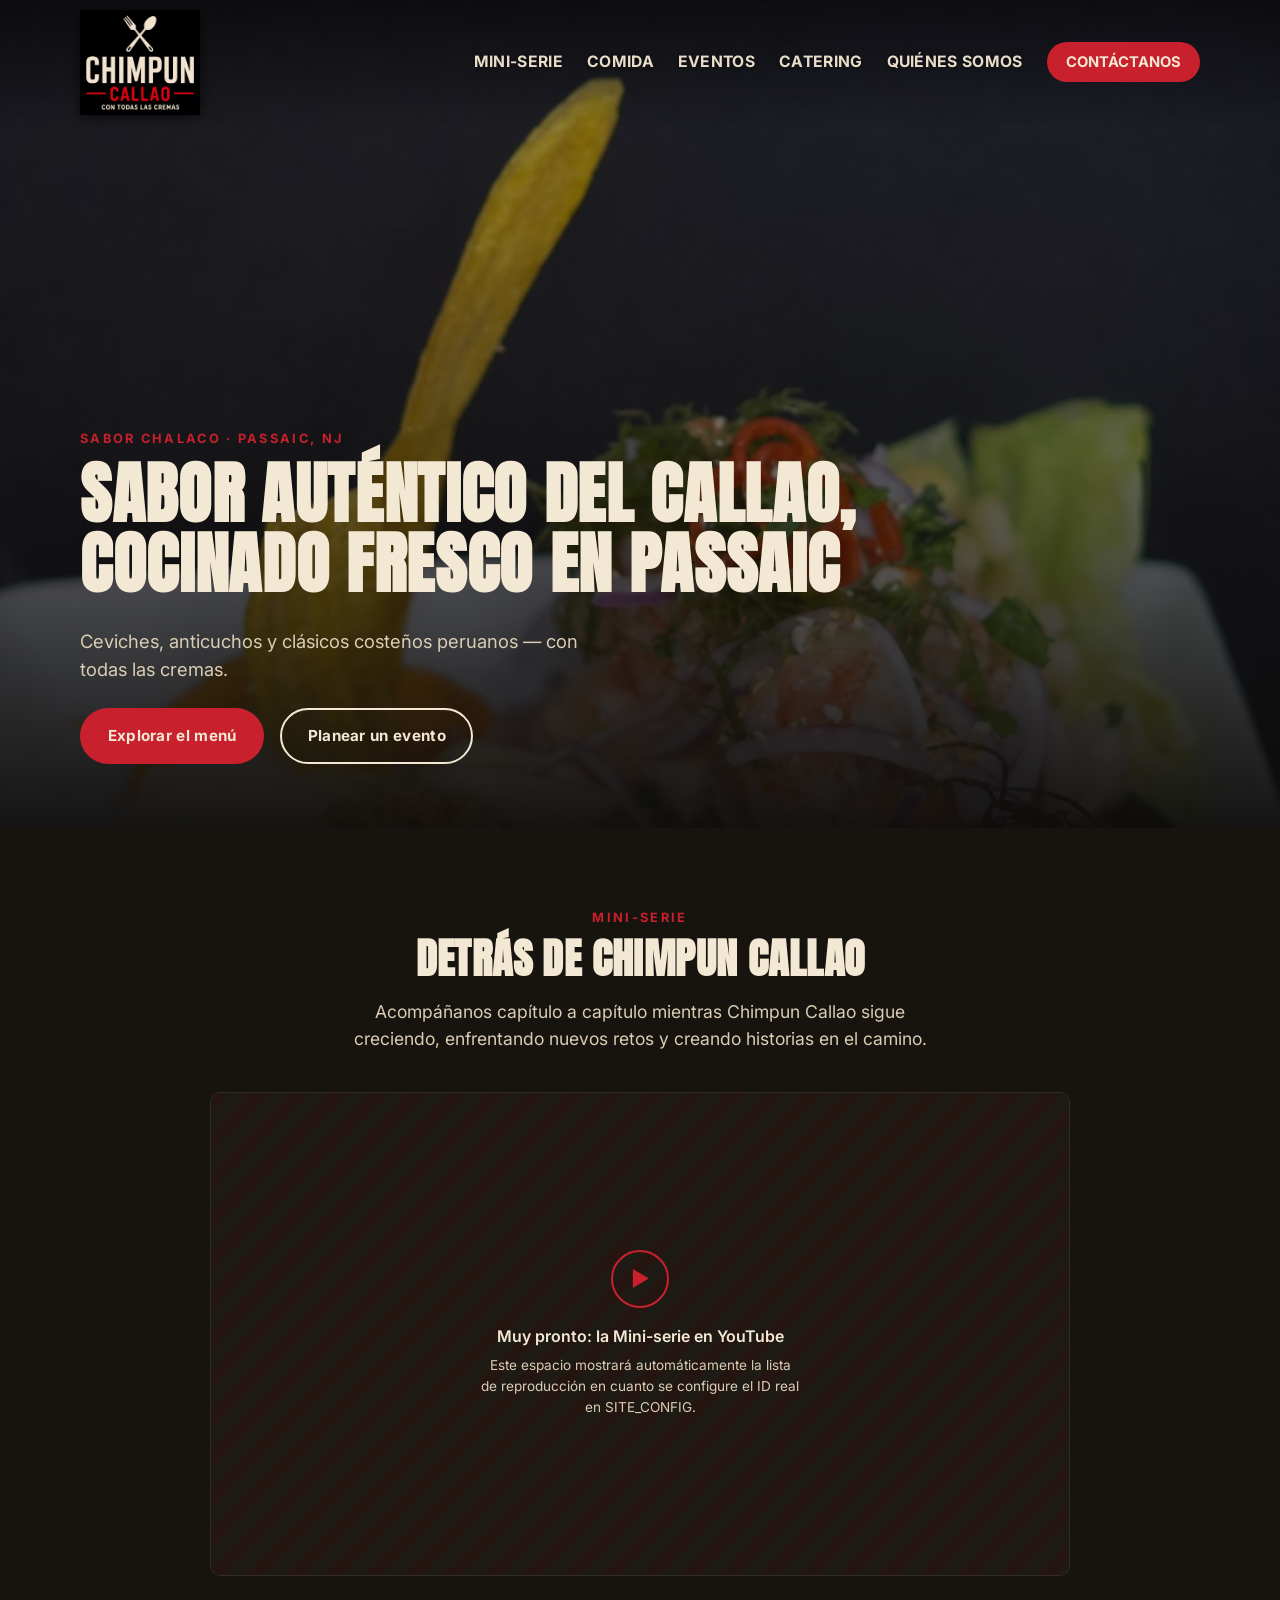
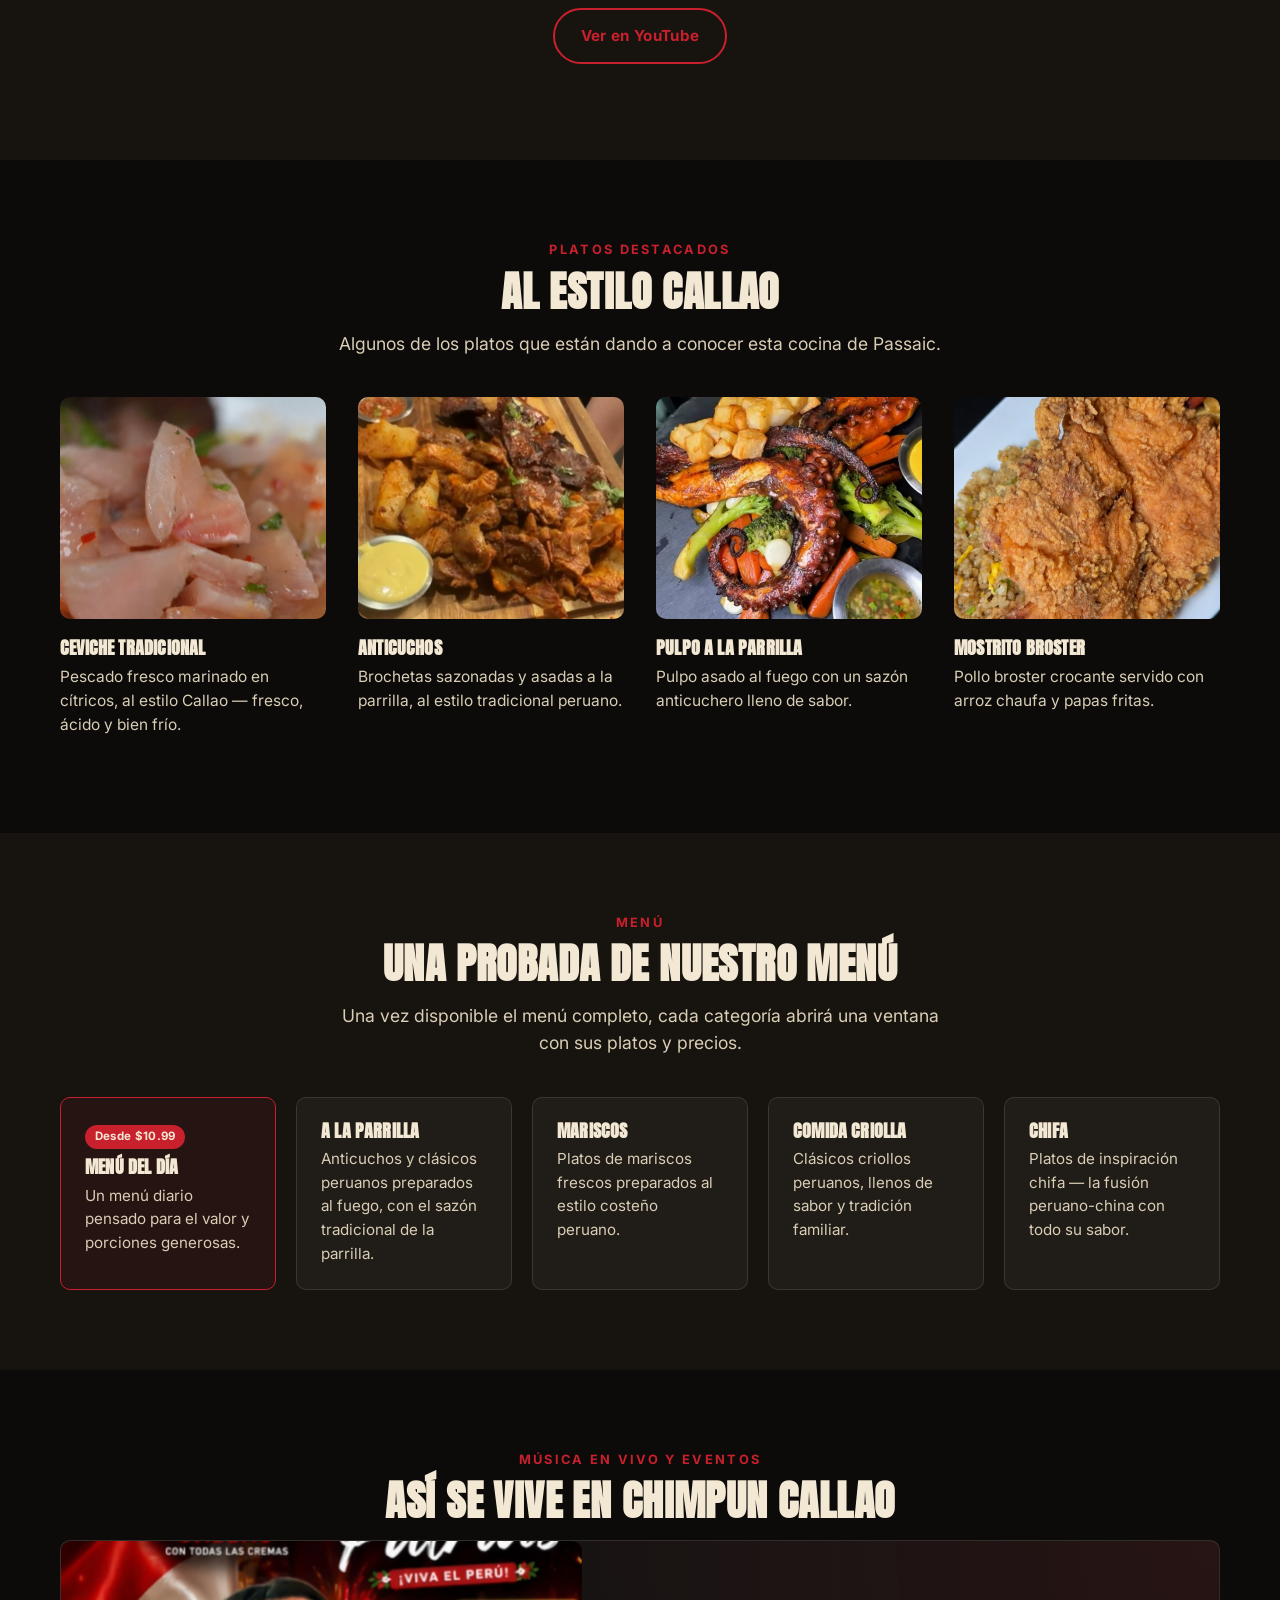
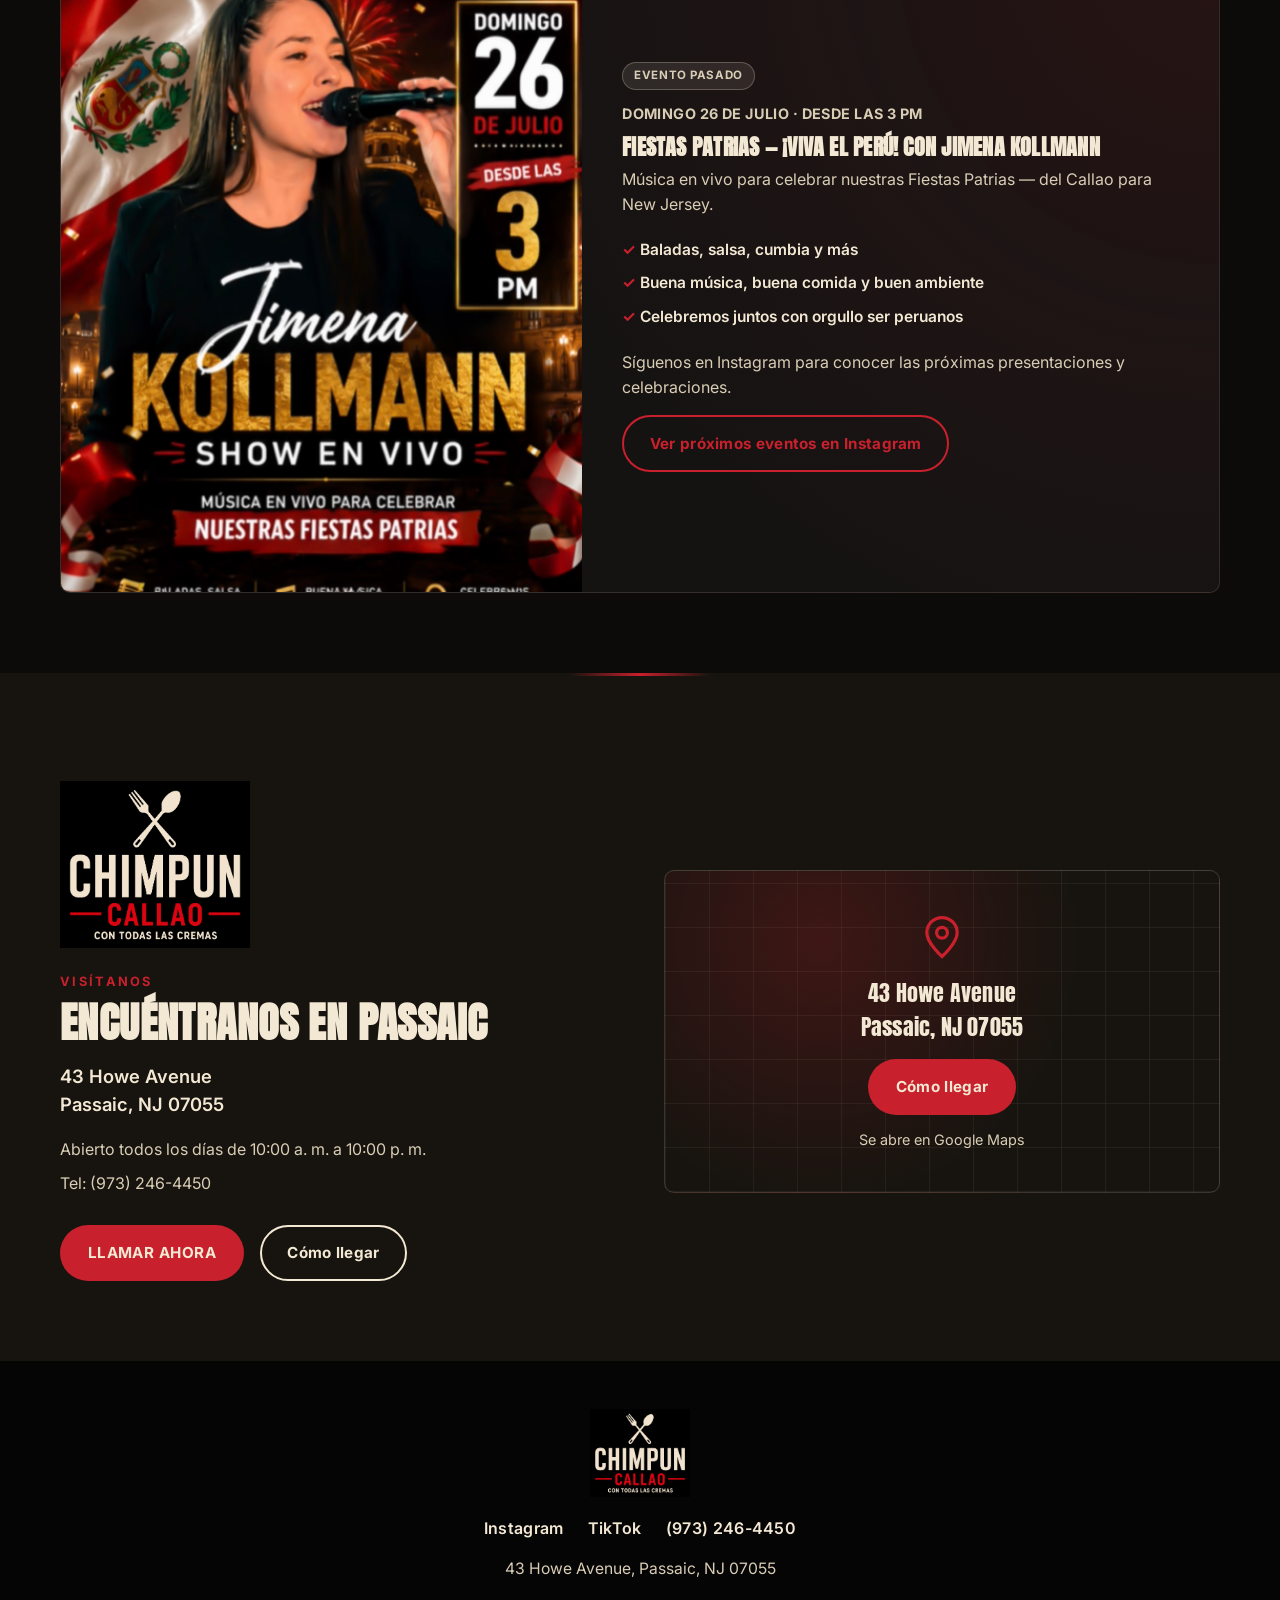
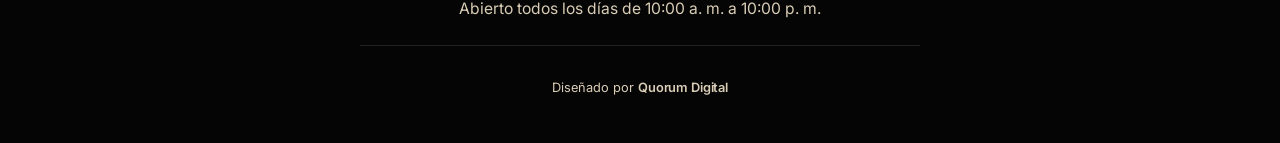
<file: index.html>
<!DOCTYPE html>
<html lang="es">
<head>
<meta charset="UTF-8">
<meta name="viewport" content="width=device-width, initial-scale=1.0">
<title>Chimpun Callao Passaic | Restaurante Peruano en Passaic, NJ</title>
<meta name="description" content="Chimpun Callao Passaic — auténtica comida peruana en 43 Howe Avenue, Passaic, NJ. Ceviches, anticuchos, pulpo a la parrilla y catering para tus eventos.">
<meta name="robots" content="noindex, nofollow">

<meta property="og:type" content="website">
<meta property="og:title" content="Chimpun Callao Passaic | Restaurante Peruano">
<meta property="og:description" content="Auténtica comida peruana en Passaic, NJ. Ceviches, anticuchos, pulpo a la parrilla y catering para tus eventos.">
<meta property="og:image" content="images/hero-ceviche-jalea.jpg">
<meta name="twitter:card" content="summary_large_image">

<link rel="icon" type="image/png" href="images/favicon-32.png">
<link rel="apple-touch-icon" href="images/favicon-180.png">

<link rel="preconnect" href="https://fonts.googleapis.com">
<link rel="preconnect" href="https://fonts.gstatic.com" crossorigin>
<link href="https://fonts.googleapis.com/css2?family=Anton&family=Inter:wght@400;500;600;700&display=swap" rel="stylesheet">
<link rel="stylesheet" href="css/style.css">
</head>
<body>

<!-- ============ HEADER ============ -->
<header class="site-header" id="site-header">
  <div class="header-inner">
    <a href="#top" class="brand">
      <img src="images/chimpun-callao-logo-crop.png" alt="Chimpun Callao — Con todas las cremas" class="brand-logo">
    </a>

    <nav class="main-nav" id="main-nav">
      <a href="#mini-serie" class="nav-link">Mini-serie</a>
      <a href="#dishes" class="nav-link">Comida</a>
      <a href="#events" class="nav-link">Eventos</a>
      <a href="catering/" class="nav-link">Catering</a>
      <a href="quienessomos/" class="nav-link">Quiénes Somos</a>
      <a href="#visit" class="nav-cta">Contáctanos</a>
    </nav>

    <button class="menu-toggle" id="menu-toggle" aria-label="Abrir menú de navegación" aria-expanded="false" aria-controls="main-nav">
      <span></span><span></span><span></span>
    </button>
  </div>
</header>

<div class="mobile-nav-overlay" id="mobile-nav-overlay"></div>

<main id="top">

  <!-- ============ HERO ============ -->
  <section class="hero">
    <div class="photo-placeholder hero-photo has-photo" role="img" aria-label="Plato de ceviche y jalea peruana recién preparado" style="background-image: url('images/hero-ceviche-jalea.jpg');"></div>
    <!--
      Video de fondo del hero -- deshabilitado a propósito (SITE_CONFIG.ENABLE_HERO_VIDEO
      en js/main.js). Sin <source> ni atributo autoplay en este HTML estático, el
      navegador NUNCA solicita video/chimpun-hero-cooking.mp4 mientras esté deshabilitado.
      El atributo poster ya apunta a la foto de ceviche actual (misma imagen que la capa
      .hero-photo de abajo), lista para funcionar como imagen de carga en cuanto el video
      real se agregue y esta bandera se active. Ver js/main.js para la lógica completa.
    -->
    <video id="hero-video" class="hero-video" poster="images/hero-ceviche-jalea.jpg" muted loop playsinline preload="none" aria-hidden="true"></video>
    <div class="hero-scrim"></div>
    <div class="hero-content">
      <p class="eyebrow">Sabor Chalaco &middot; Passaic, NJ</p>
      <h1 class="hero-title">Sabor Auténtico del Callao,<br>Cocinado Fresco en Passaic</h1>
      <p class="hero-sub">Ceviches, anticuchos y clásicos costeños peruanos — con todas las cremas.</p>
      <div class="hero-actions">
        <a href="#dishes" class="btn btn-primary">Explorar el menú</a>
        <a href="catering/" class="btn btn-secondary">Planear un evento</a>
      </div>
    </div>
  </section>

  <!-- ============ MINI-SERIE ============ -->
  <section class="section mini-serie" id="mini-serie">
    <div class="section-inner">
      <p class="eyebrow center">Mini-serie</p>
      <h2 class="section-title center">Detrás de Chimpun Callao</h2>
      <p class="section-lead center">Acompáñanos capítulo a capítulo mientras Chimpun Callao sigue creciendo, enfrentando nuevos retos y creando historias en el camino.</p>

      <div class="video-frame">
        <div class="video-frame-inner" id="mini-serie-player"></div>
      </div>

      <p class="mini-serie-cta center">
        <a id="mini-serie-youtube-link" href="#" target="_blank" rel="noopener" class="btn btn-outline">Ver en YouTube</a>
      </p>
    </div>
  </section>

  <!-- ============ PLATOS DESTACADOS ============ -->
  <section class="section dishes" id="dishes">
    <div class="section-inner">
      <p class="eyebrow center">Platos Destacados</p>
      <h2 class="section-title center">Al Estilo Callao</h2>
      <p class="section-lead center">Algunos de los platos que están dando a conocer esta cocina de Passaic.</p>

      <div class="dish-grid">
        <article class="dish-card">
          <div class="photo-placeholder dish-photo has-photo trim-edge" role="img" aria-label="Ceviche tradicional peruano" style="background-image: url('images/dish-ceviche.jpg');"></div>
          <h3>Ceviche Tradicional</h3>
          <p>Pescado fresco marinado en cítricos, al estilo Callao — fresco, ácido y bien frío.</p>
        </article>
        <article class="dish-card">
          <div class="photo-placeholder dish-photo has-photo trim-edge" role="img" aria-label="Anticuchos a la parrilla" style="background-image: url('images/dish-anticuchos.jpg');"></div>
          <h3>Anticuchos</h3>
          <p>Brochetas sazonadas y asadas a la parrilla, al estilo tradicional peruano.</p>
        </article>
        <article class="dish-card">
          <div class="photo-placeholder dish-photo has-photo" role="img" aria-label="Pulpo a la parrilla estilo anticuchero" style="background-image: url('images/dish-octopus.jpg');"></div>
          <h3>Pulpo a la Parrilla</h3>
          <p>Pulpo asado al fuego con un sazón anticuchero lleno de sabor.</p>
        </article>
        <article class="dish-card">
          <div class="photo-placeholder dish-photo has-photo" role="img" aria-label="Mostrito Broster con arroz y papas fritas" style="background-image: url('images/dish-mostrito-broster.jpg');"></div>
          <h3>Mostrito Broster</h3>
          <p>Pollo broster crocante servido con arroz chaufa y papas fritas.</p>
        </article>
      </div>
    </div>
  </section>

  <!-- ============ MENÚ ============ -->
  <section class="section menu-preview">
    <div class="section-inner">
      <p class="eyebrow center">Menú</p>
      <h2 class="section-title center">Una Probada de Nuestro Menú</h2>
      <p class="section-lead center">Una vez disponible el menú completo, cada categoría abrirá una ventana con sus platos y precios.</p>

      <div class="menu-grid">
        <!-- Each card below is a keyboard/mouse/touch-operable trigger for the shared
             menu preview modal (markup + logic near the end of <body>, behavior in
             js/main.js). data-category keys map to SITE_CONFIG.MENU_CATEGORIES so the
             one reusable modal knows which heading to show -- no per-card duplication. -->
        <div class="menu-category featured" role="button" tabindex="0" data-category="menu-del-dia" aria-haspopup="dialog" aria-controls="menu-preview-modal" aria-label="Vista previa del menú: Menú del Día">
          <span class="menu-tag">Desde $10.99</span>
          <h3>Menú del Día</h3>
          <p>Un menú diario pensado para el valor y porciones generosas.</p>
        </div>
        <div class="menu-category" role="button" tabindex="0" data-category="a-la-parrilla" aria-haspopup="dialog" aria-controls="menu-preview-modal" aria-label="Vista previa del menú: A la Parrilla">
          <h3>A la Parrilla</h3>
          <p>Anticuchos y clásicos peruanos preparados al fuego, con el sazón tradicional de la parrilla.</p>
        </div>
        <div class="menu-category" role="button" tabindex="0" data-category="mariscos" aria-haspopup="dialog" aria-controls="menu-preview-modal" aria-label="Vista previa del menú: Mariscos">
          <h3>Mariscos</h3>
          <p>Platos de mariscos frescos preparados al estilo costeño peruano.</p>
        </div>
        <div class="menu-category" role="button" tabindex="0" data-category="comida-criolla" aria-haspopup="dialog" aria-controls="menu-preview-modal" aria-label="Vista previa del menú: Comida Criolla">
          <h3>Comida Criolla</h3>
          <p>Clásicos criollos peruanos, llenos de sabor y tradición familiar.</p>
        </div>
        <div class="menu-category" role="button" tabindex="0" data-category="chifa" aria-haspopup="dialog" aria-controls="menu-preview-modal" aria-label="Vista previa del menú: Chifa">
          <h3>Chifa</h3>
          <p>Platos de inspiración chifa — la fusión peruano-china con todo su sabor.</p>
        </div>
      </div>
    </div>
  </section>

  <!-- ============ MODAL: vista previa de categoría de menú ============
       Un solo componente modal reutilizable -- su encabezado y contenido de vista previa
       se actualizan según la categoría seleccionada (ver js/main.js). Permanece oculto
       (hidden) e inerte hasta que una tarjeta de categoría lo activa. -->
  <div class="menu-preview-modal-backdrop" id="menu-preview-modal-backdrop" hidden>
    <div class="menu-preview-modal" id="menu-preview-modal" role="dialog" aria-modal="true" aria-labelledby="menu-preview-modal-title" tabindex="-1">
      <button type="button" class="menu-preview-modal-close" id="menu-preview-modal-close" aria-label="Cerrar vista previa del menú">
        <span aria-hidden="true">&times;</span>
      </button>
      <p class="menu-preview-modal-eyebrow">Vista Previa del Menú</p>
      <h3 class="menu-preview-modal-title" id="menu-preview-modal-title"></h3>
      <span class="menu-preview-modal-accent" aria-hidden="true"></span>
      <ul class="menu-preview-modal-rows" id="menu-preview-modal-rows"></ul>
      <p class="menu-preview-modal-notice" id="menu-preview-modal-notice"></p>
      <button type="button" class="btn btn-secondary menu-preview-modal-close-btn" id="menu-preview-modal-close-btn">Cerrar</button>
    </div>
  </div>

  <!-- ============ MÚSICA EN VIVO Y EVENTOS ============ -->
  <section class="section events" id="events">
    <div class="section-inner">
      <p class="eyebrow center">Música en Vivo y Eventos</p>
      <h2 class="section-title center">Así se Vive en Chimpun Callao</h2>

      <div class="event-card">
        <div class="photo-placeholder event-photo has-photo" role="img" aria-label="Afiche del evento Fiestas Patrias con Jimena Kollmann en Chimpun Callao, domingo 26 de julio desde las 3 PM" style="background-image: url('images/event-fiestas-patrias.png'); background-position: center;"></div>
        <div class="event-details">
          <span class="event-badge">Evento Pasado</span>
          <p class="event-meta">Domingo 26 de Julio &middot; Desde las 3 PM</p>
          <h3>Fiestas Patrias — &iexcl;Viva el Per&uacute;! con Jimena Kollmann</h3>
          <p>M&uacute;sica en vivo para celebrar nuestras Fiestas Patrias &mdash; del Callao para New Jersey.</p>
          <ul class="event-features">
            <li>Baladas, salsa, cumbia y m&aacute;s</li>
            <li>Buena m&uacute;sica, buena comida y buen ambiente</li>
            <li>Celebremos juntos con orgullo ser peruanos</li>
          </ul>
          <p>Síguenos en Instagram para conocer las próximas presentaciones y celebraciones.</p>
          <!--
            Marcador de posición: la URL de Instagram de abajo es la cuenta pública
            confirmada del restaurante, pero este botón NO implementa sincronización
            automática de eventos. Sin API de Instagram, sin tokens de acceso, sin
            búsqueda de hashtags, sin funciones serverless, sin widgets de terceros y
            sin publicaciones simuladas. La sincronización automática de futuros
            eventos desde Instagram podría implementarse más adelante como una
            integración aparte, si el restaurante lo aprueba.
          -->
          <a href="https://www.instagram.com/chimpuncallaopassaic/" target="_blank" rel="noopener" class="btn btn-outline">Ver próximos eventos en Instagram</a>
        </div>
      </div>
    </div>
  </section>

  <!-- ============ CONTÁCTANOS / VISÍTANOS ============ -->
  <section class="section visit" id="visit">
    <div class="section-inner visit-grid">
      <div class="visit-info">
        <img src="images/chimpun-callao-logo-crop.png" alt="Chimpun Callao — Con todas las cremas" class="visit-logo">
        <p class="eyebrow">Visítanos</p>
        <h2 class="section-title">Encuéntranos en Passaic</h2>
        <p class="visit-address">43 Howe Avenue<br>Passaic, NJ 07055</p>
        <p class="visit-hours">Abierto todos los días de 10:00 a. m. a 10:00 p. m.</p>
        <p class="visit-phone">Tel: <a href="tel:+19732464450">(973) 246-4450</a></p>

        <div class="visit-actions">
          <a href="tel:+19732464450" class="btn btn-primary btn-caps">Llamar ahora</a>
          <a href="https://www.google.com/maps/dir/?api=1&destination=43+Howe+Ave,+Passaic,+NJ+07055" target="_blank" rel="noopener" class="btn btn-secondary">Cómo llegar</a>
        </div>
      </div>
      <div class="directions-card">
        <svg class="directions-pin" viewBox="0 0 24 24" fill="none" stroke="currentColor" stroke-width="1.5" aria-hidden="true">
          <path d="M12 21s-7-6.2-7-11a7 7 0 0 1 14 0c0 4.8-7 11-7 11z"/>
          <circle cx="12" cy="10" r="2.5"/>
        </svg>
        <p class="directions-address">43 Howe Avenue<br>Passaic, NJ 07055</p>
        <a href="https://www.google.com/maps/dir/?api=1&destination=43+Howe+Ave,+Passaic,+NJ+07055" target="_blank" rel="noopener" class="btn btn-primary">Cómo llegar</a>
        <p class="directions-sub">Se abre en Google Maps</p>
      </div>
    </div>
  </section>

</main>

<!-- ============ FOOTER ============ -->
<footer class="site-footer">
  <div class="footer-inner">
    <img src="images/chimpun-callao-logo-crop.png" alt="Chimpun Callao — Con todas las cremas" class="footer-logo">
    <div class="footer-socials">
      <a href="https://www.instagram.com/chimpuncallaopassaic/" target="_blank" rel="noopener">Instagram</a>
      <a href="https://www.tiktok.com/@chimpuncallaopassaic" target="_blank" rel="noopener">TikTok</a>
      <a href="tel:+19732464450">(973) 246-4450</a>
    </div>
    <p class="footer-address">43 Howe Avenue, Passaic, NJ 07055</p>
    <p class="footer-hours">Abierto todos los días de 10:00 a. m. a 10:00 p. m.</p>
    <div class="footer-disclosure">
      <!-- Demo-only disclaimer removed for final delivery, not displayed on the live site:
           "Concepto de sitio web privado preparado por Quorum Digital. El contenido y las funciones son propuestas sujetas a la aprobación del negocio." -->
    </div>
    <p class="footer-credit"><span class="footer-credit-label">Diseñado por</span> <a href="https://quorumdigital.us/" target="_blank" rel="noopener noreferrer" class="footer-credit-link">Quorum Digital</a></p>
  </div>
</footer>

<script src="js/main.js"></script>
</body>
</html>
</file>
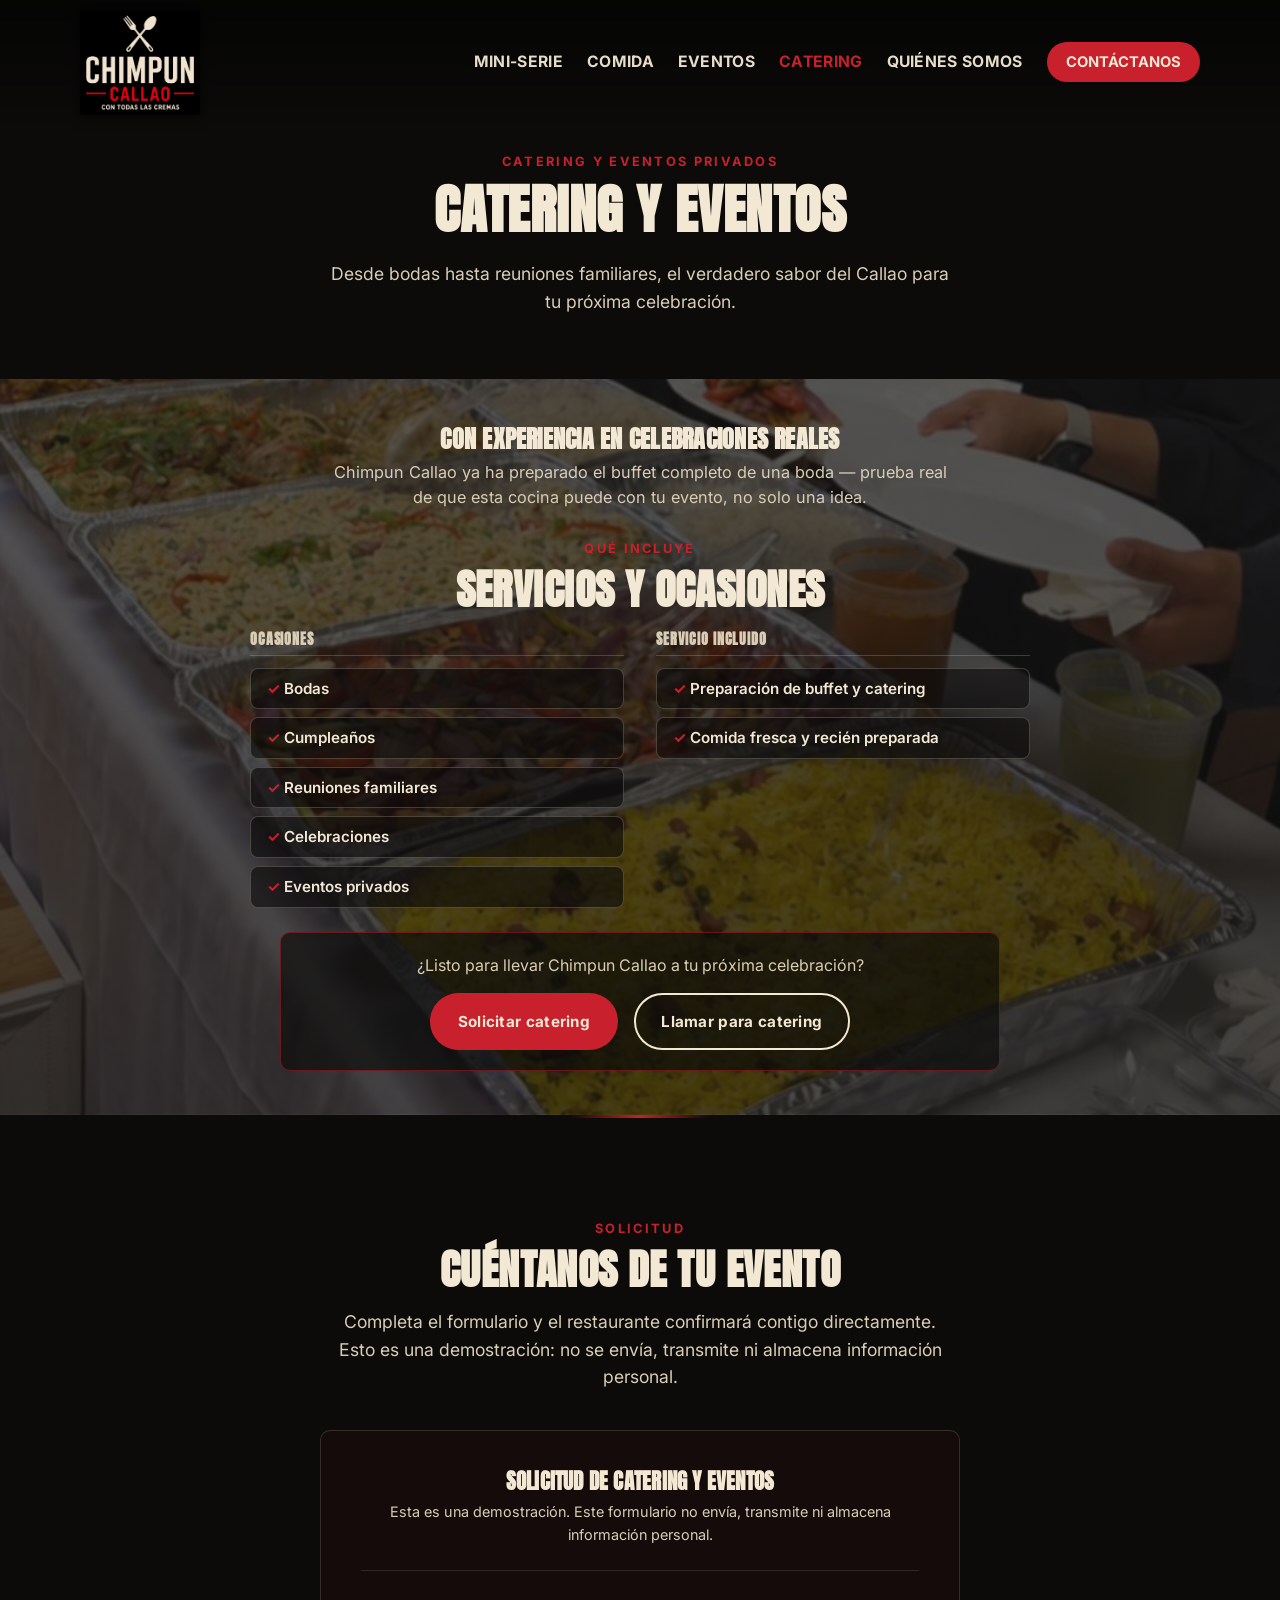
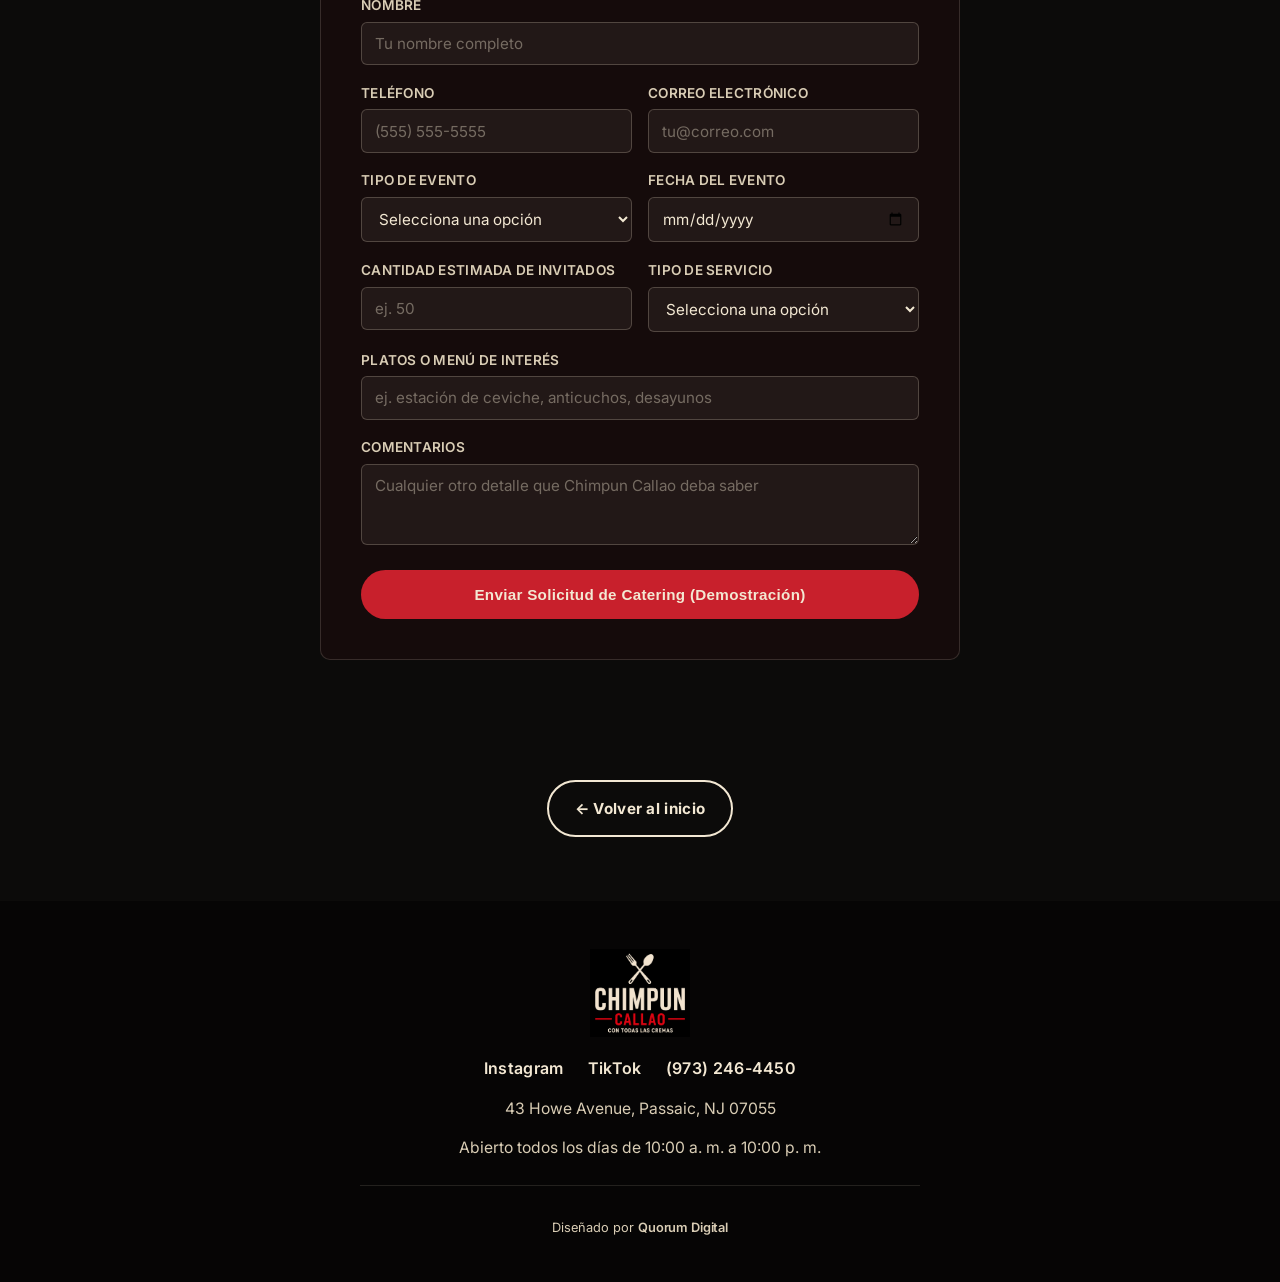
<file: catering/index.html>
<!DOCTYPE html>
<html lang="es">
<head>
<meta charset="UTF-8">
<meta name="viewport" content="width=device-width, initial-scale=1.0">
<title>Catering y Eventos | Chimpun Callao Passaic</title>
<meta name="description" content="Catering de Chimpun Callao Passaic para bodas, cumpleaños, reuniones familiares y eventos privados — auténtico sabor peruano para tu próxima celebración.">
<meta name="robots" content="noindex, nofollow">

<meta property="og:type" content="website">
<meta property="og:title" content="Catering y Eventos | Chimpun Callao Passaic">
<meta property="og:description" content="Catering de Chimpun Callao Passaic para bodas, cumpleaños, reuniones familiares y eventos privados.">
<meta property="og:image" content="../images/catering-buffet.jpg">
<meta name="twitter:card" content="summary_large_image">

<link rel="icon" type="image/png" href="../images/favicon-32.png">
<link rel="apple-touch-icon" href="../images/favicon-180.png">

<link rel="preconnect" href="https://fonts.googleapis.com">
<link rel="preconnect" href="https://fonts.gstatic.com" crossorigin>
<link href="https://fonts.googleapis.com/css2?family=Anton&family=Inter:wght@400;500;600;700&display=swap" rel="stylesheet">
<link rel="stylesheet" href="../css/style.css">
</head>
<body>

<!-- ============ HEADER ============ -->
<header class="site-header" id="site-header">
  <div class="header-inner">
    <a href="../index.html" class="brand">
      <img src="../images/chimpun-callao-logo-crop.png" alt="Chimpun Callao — Con todas las cremas" class="brand-logo">
    </a>

    <nav class="main-nav" id="main-nav">
      <a href="../index.html#mini-serie" class="nav-link">Mini-serie</a>
      <a href="../index.html#dishes" class="nav-link">Comida</a>
      <a href="../index.html#events" class="nav-link">Eventos</a>
      <a href="./" class="nav-link" aria-current="page">Catering</a>
      <a href="../quienessomos/" class="nav-link">Quiénes Somos</a>
      <a href="../index.html#visit" class="nav-cta">Contáctanos</a>
    </nav>

    <button class="menu-toggle" id="menu-toggle" aria-label="Abrir menú de navegación" aria-expanded="false" aria-controls="main-nav">
      <span></span><span></span><span></span>
    </button>
  </div>
</header>

<div class="mobile-nav-overlay" id="mobile-nav-overlay"></div>

<main>

  <!-- ============ CATERING HERO (compacto -- la foto grande independiente se retiró;
       la misma fotografía ahora vive solo como fondo atmosférico de la sección
       promocional de abajo) ============ -->
  <section class="page-hero page-hero-compact">
    <div class="section-inner">
      <p class="eyebrow center">Catering y Eventos Privados</p>
      <h1 class="section-title center">Catering y Eventos</h1>
      <p class="section-lead center">Desde bodas hasta reuniones familiares, el verdadero sabor del Callao para tu próxima celebración.</p>
    </div>
  </section>

  <!-- ============ PRUEBA / EXPERIENCIA REAL (fondo: fotografía de catering, sutil) ============ -->
  <section class="section catering">
    <div class="section-inner">
      <div class="catering-proof-text center">
        <h2>Con Experiencia en Celebraciones Reales</h2>
        <p class="section-lead center">Chimpun Callao ya ha preparado el buffet completo de una boda — prueba real de que esta cocina puede con tu evento, no solo una idea.</p>
      </div>

      <p class="eyebrow center">Qué Incluye</p>
      <h2 class="section-title center">Servicios y Ocasiones</h2>

      <div class="catering-benefits-groups">
        <div class="catering-benefit-group">
          <h3>Ocasiones</h3>
          <ul class="catering-list">
            <li>Bodas</li>
            <li>Cumpleaños</li>
            <li>Reuniones familiares</li>
            <li>Celebraciones</li>
            <li>Eventos privados</li>
          </ul>
        </div>
        <div class="catering-benefit-group">
          <h3>Servicio Incluido</h3>
          <ul class="catering-list">
            <li>Preparación de buffet y catering</li>
            <li>Comida fresca y recién preparada</li>
          </ul>
        </div>
      </div>

      <div class="catering-cta-banner">
        <p>¿Listo para llevar Chimpun Callao a tu próxima celebración?</p>
        <div class="catering-ctas">
          <a href="#catering-form" class="btn btn-primary">Solicitar catering</a>
          <a href="tel:+19732464450" class="btn btn-secondary">Llamar para catering</a>
        </div>
      </div>
    </div>
  </section>

  <!-- ============ FORMULARIO ============ -->
  <section class="section catering-form-section section-divide-top">
    <div class="section-inner">
      <p class="eyebrow center">Solicitud</p>
      <h2 class="section-title center">Cuéntanos de tu Evento</h2>
      <p class="section-lead center">Completa el formulario y el restaurante confirmará contigo directamente. Esto es una demostración: no se envía, transmite ni almacena información personal.</p>

      <!-- Formulario de catering (demostración) -->
      <div class="catering-form-wrap" id="catering-form">
        <h3>Solicitud de Catering y Eventos</h3>
        <p class="form-disclaimer">Esta es una demostración. Este formulario no envía, transmite ni almacena información personal.</p>

        <form id="catering-request-form" novalidate>
          <div class="form-row">
            <label for="cf-name">Nombre</label>
            <input type="text" id="cf-name" name="name" placeholder="Tu nombre completo">
            <span class="field-error" id="err-name" hidden>Este campo es obligatorio.</span>
          </div>
          <div class="form-row form-row-split">
            <div>
              <label for="cf-phone">Teléfono</label>
              <input type="tel" id="cf-phone" name="phone" placeholder="(555) 555-5555">
              <span class="field-error" id="err-phone" hidden>Este campo es obligatorio.</span>
            </div>
            <div>
              <label for="cf-email">Correo electrónico</label>
              <input type="email" id="cf-email" name="email" placeholder="tu@correo.com">
            </div>
          </div>
          <div class="form-row form-row-split">
            <div>
              <label for="cf-event-type">Tipo de evento</label>
              <select id="cf-event-type" name="eventType">
                <option value="">Selecciona una opción</option>
                <option>Boda</option>
                <option>Cumpleaños / celebración familiar</option>
                <option>Evento corporativo</option>
                <option>Otro</option>
              </select>
            </div>
            <div>
              <label for="cf-event-date">Fecha del evento</label>
              <input type="date" id="cf-event-date" name="eventDate">
            </div>
          </div>
          <div class="form-row form-row-split">
            <div>
              <label for="cf-guests">Cantidad estimada de invitados</label>
              <input type="number" id="cf-guests" name="guests" min="1" placeholder="ej. 50">
            </div>
            <div>
              <label for="cf-service">Tipo de servicio</label>
              <select id="cf-service" name="service">
                <option value="">Selecciona una opción</option>
                <option>Recogida de buffet</option>
                <option>Entrega a domicilio</option>
                <option>Servicio con personal</option>
                <option>Aún no estoy seguro</option>
              </select>
            </div>
          </div>
          <div class="form-row">
            <label for="cf-menu-interests">Platos o menú de interés</label>
            <input type="text" id="cf-menu-interests" name="menuInterests" placeholder="ej. estación de ceviche, anticuchos, desayunos">
          </div>
          <div class="form-row">
            <label for="cf-notes">Comentarios</label>
            <textarea id="cf-notes" name="notes" rows="3" placeholder="Cualquier otro detalle que Chimpun Callao deba saber"></textarea>
          </div>

          <button type="submit" class="btn btn-primary btn-full">Enviar Solicitud de Catering (Demostración)</button>
        </form>

        <div class="form-confirmation" id="form-confirmation" role="status" aria-live="polite" hidden>
          <p>Esta es una demostración. La solicitud no fue enviada ni almacenada.</p>
        </div>
      </div>
    </div>
  </section>

  <div class="back-home-link-wrap">
    <a href="../index.html" class="btn btn-secondary">&larr; Volver al inicio</a>
  </div>

</main>

<!-- ============ FOOTER ============ -->
<footer class="site-footer">
  <div class="footer-inner">
    <img src="../images/chimpun-callao-logo-crop.png" alt="Chimpun Callao — Con todas las cremas" class="footer-logo">
    <div class="footer-socials">
      <a href="https://www.instagram.com/chimpuncallaopassaic/" target="_blank" rel="noopener">Instagram</a>
      <a href="https://www.tiktok.com/@chimpuncallaopassaic" target="_blank" rel="noopener">TikTok</a>
      <a href="tel:+19732464450">(973) 246-4450</a>
    </div>
    <p class="footer-address">43 Howe Avenue, Passaic, NJ 07055</p>
    <p class="footer-hours">Abierto todos los días de 10:00 a. m. a 10:00 p. m.</p>
    <div class="footer-disclosure">
      <!-- Demo-only disclaimer removed for final delivery, not displayed on the live site:
           "Concepto de sitio web privado preparado por Quorum Digital. El contenido y las funciones son propuestas sujetas a la aprobación del negocio." -->
    </div>
    <p class="footer-credit"><span class="footer-credit-label">Diseñado por</span> <a href="https://quorumdigital.us/" target="_blank" rel="noopener noreferrer" class="footer-credit-link">Quorum Digital</a></p>
  </div>
</footer>

<script src="../js/main.js"></script>
</body>
</html>
</file>
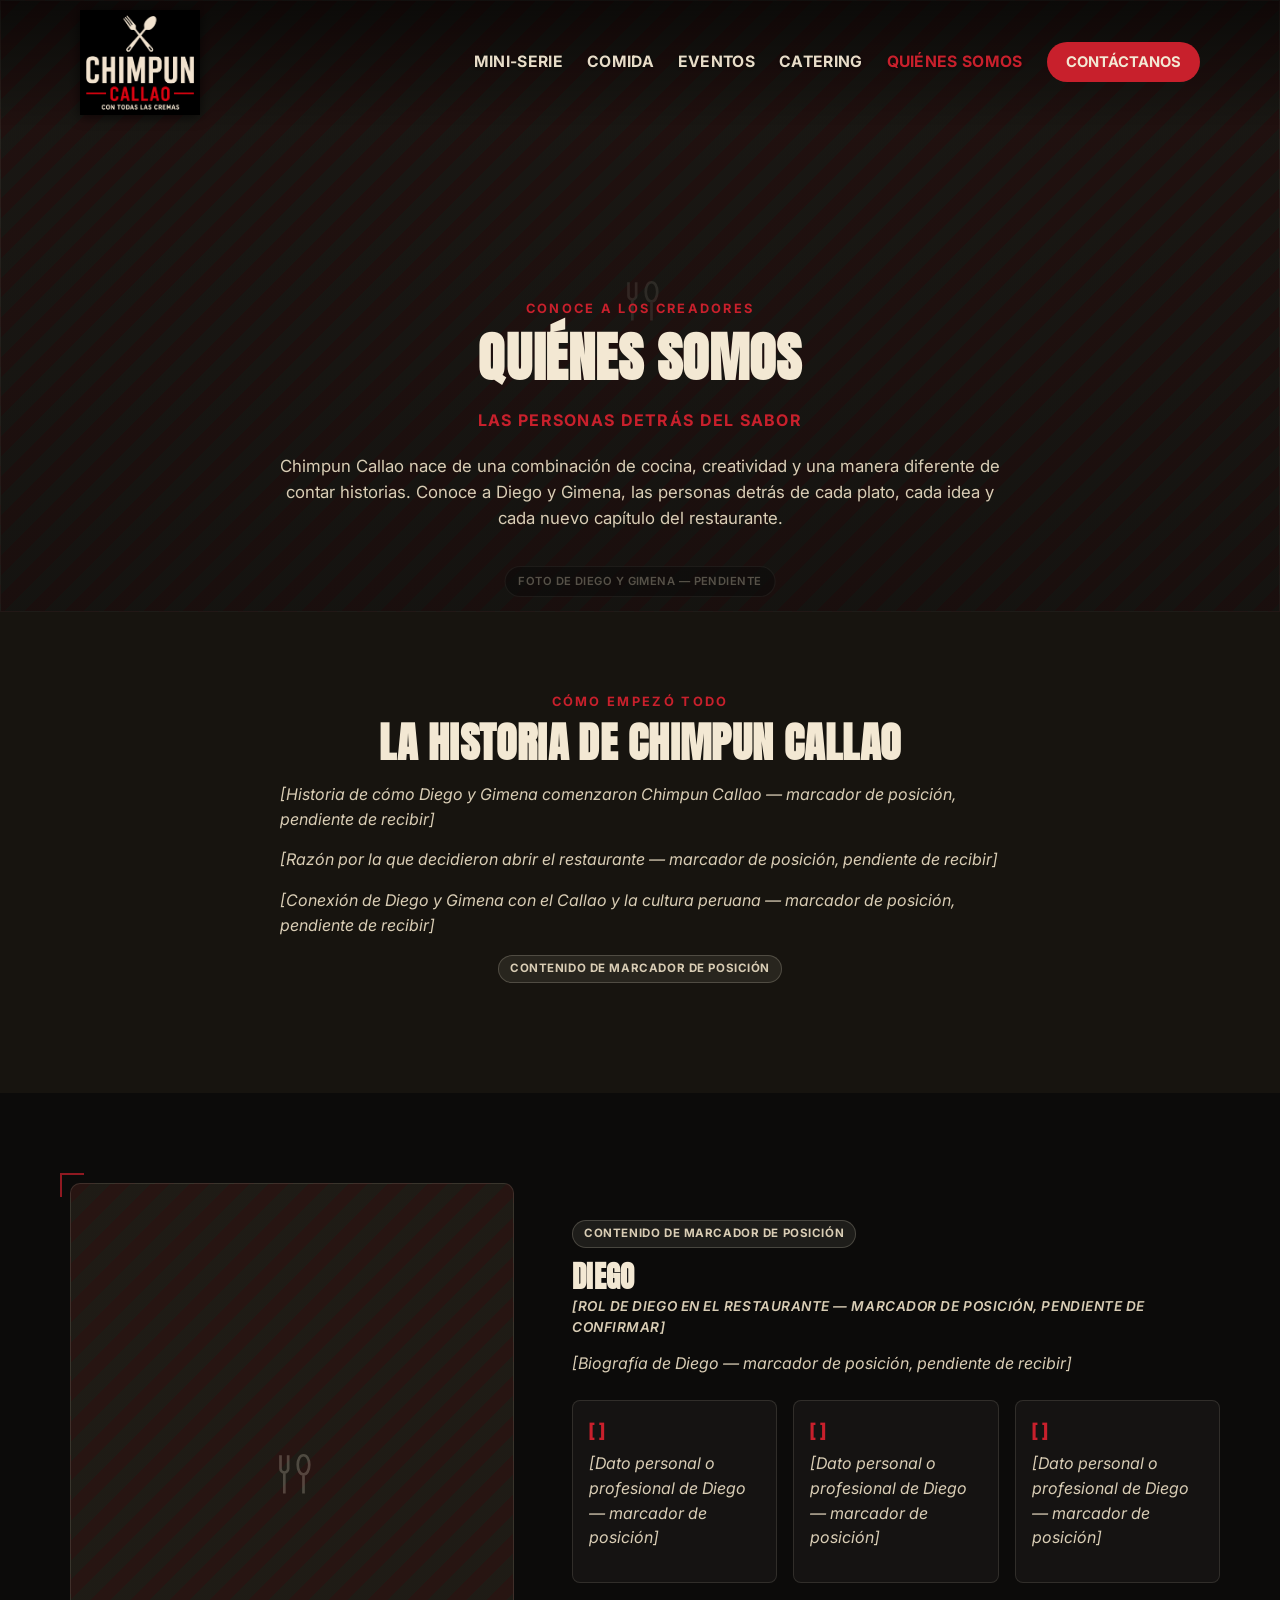
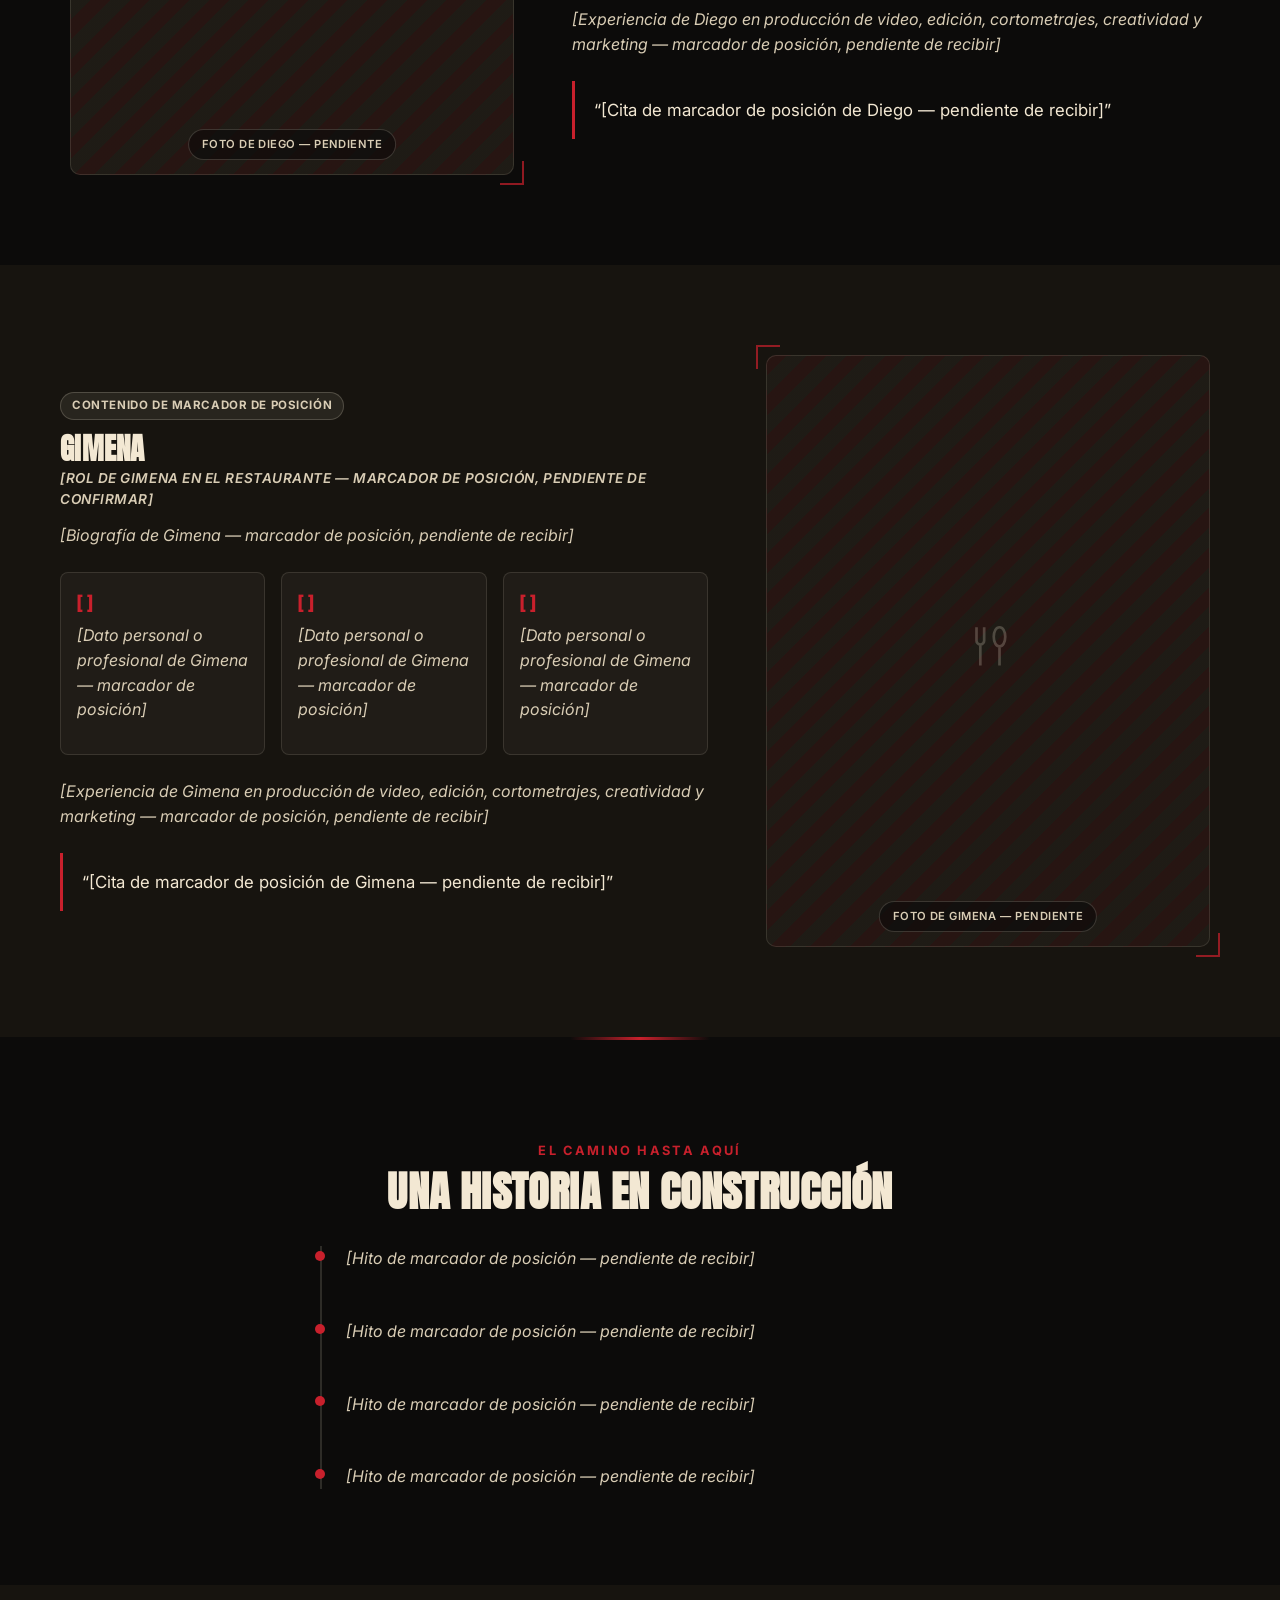
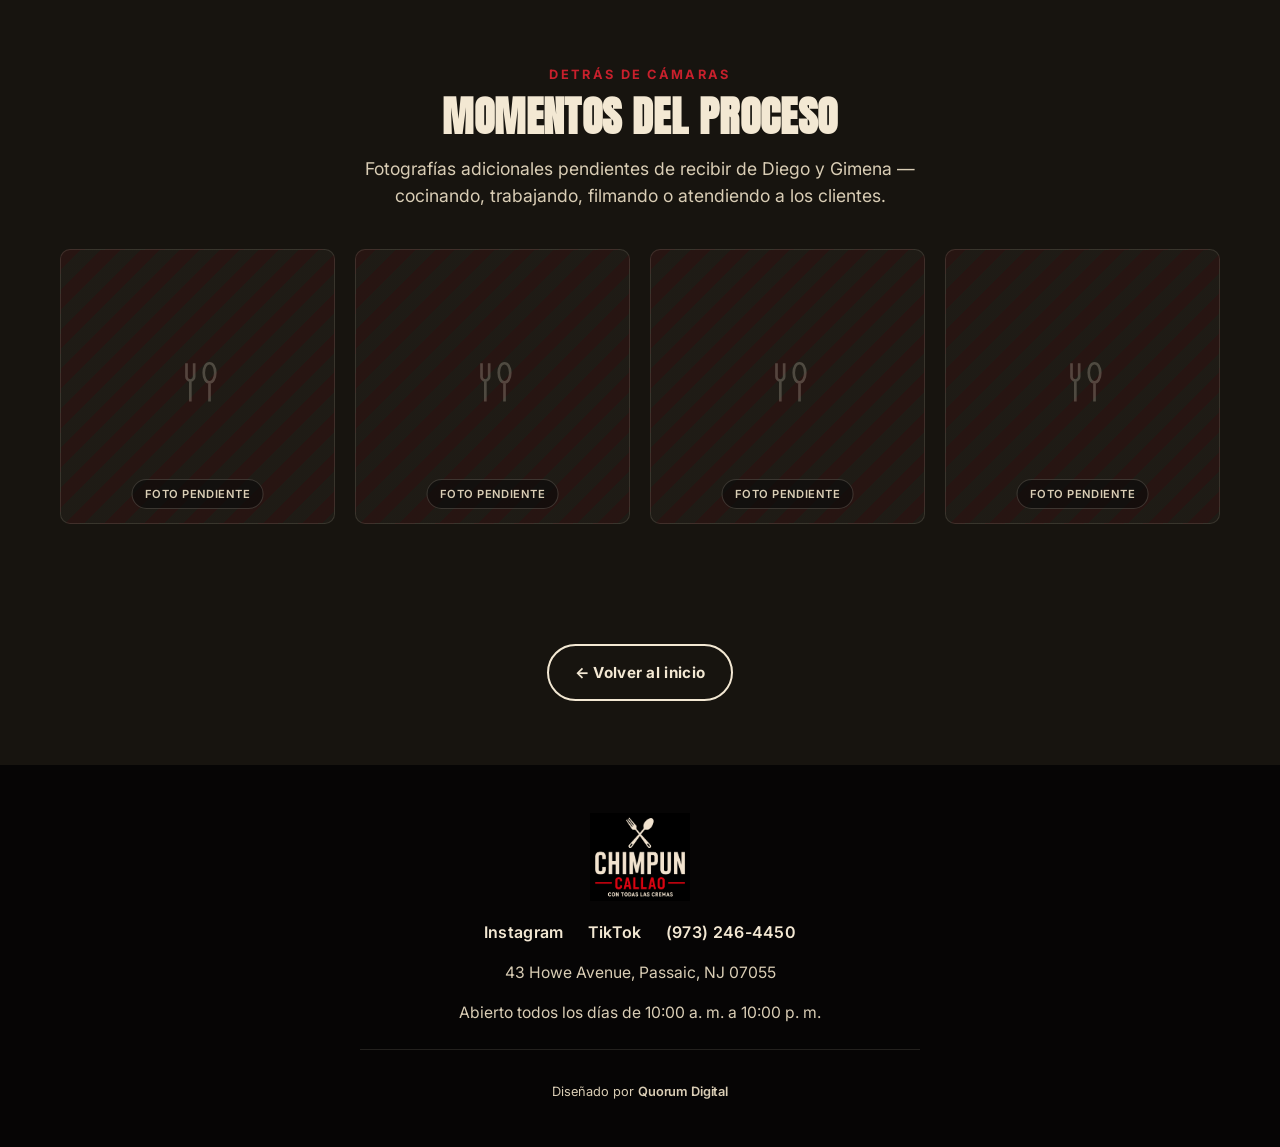
<file: quienessomos/index.html>
<!DOCTYPE html>
<html lang="es">
<head>
<meta charset="UTF-8">
<meta name="viewport" content="width=device-width, initial-scale=1.0">
<title>Quiénes Somos | Chimpun Callao Passaic</title>
<meta name="description" content="Conoce a Diego y Gimena, los creadores de Chimpun Callao Passaic — su historia, su conexión con el Callao y la cultura peruana, y el proceso detrás del restaurante.">
<meta name="robots" content="noindex, nofollow">

<meta property="og:type" content="website">
<meta property="og:title" content="Quiénes Somos | Chimpun Callao Passaic">
<meta property="og:description" content="Conoce a Diego y Gimena, los creadores de Chimpun Callao Passaic.">
<meta property="og:image" content="../images/hero-ceviche-jalea.jpg">
<meta name="twitter:card" content="summary_large_image">

<link rel="icon" type="image/png" href="../images/favicon-32.png">
<link rel="apple-touch-icon" href="../images/favicon-180.png">

<link rel="preconnect" href="https://fonts.googleapis.com">
<link rel="preconnect" href="https://fonts.gstatic.com" crossorigin>
<link href="https://fonts.googleapis.com/css2?family=Anton&family=Inter:wght@400;500;600;700&display=swap" rel="stylesheet">
<link rel="stylesheet" href="../css/style.css">
</head>
<body>

<!-- ============ HEADER ============ -->
<header class="site-header" id="site-header">
  <div class="header-inner">
    <a href="../index.html" class="brand">
      <img src="../images/chimpun-callao-logo-crop.png" alt="Chimpun Callao — Con todas las cremas" class="brand-logo">
    </a>

    <nav class="main-nav" id="main-nav">
      <a href="../index.html#mini-serie" class="nav-link">Mini-serie</a>
      <a href="../index.html#dishes" class="nav-link">Comida</a>
      <a href="../index.html#events" class="nav-link">Eventos</a>
      <a href="../catering/" class="nav-link">Catering</a>
      <a href="./" class="nav-link" aria-current="page">Quiénes Somos</a>
      <a href="../index.html#visit" class="nav-cta">Contáctanos</a>
    </nav>

    <button class="menu-toggle" id="menu-toggle" aria-label="Abrir menú de navegación" aria-expanded="false" aria-controls="main-nav">
      <span></span><span></span><span></span>
    </button>
  </div>
</header>

<div class="mobile-nav-overlay" id="mobile-nav-overlay"></div>

<main>

  <!-- ============ HERO ============ -->
  <section class="owners-hero">
    <div class="photo-placeholder owners-hero-photo" role="img" aria-label="Fotografía de Diego y Gimena juntos — foto pendiente de recibir" data-label="Foto de Diego y Gimena — pendiente"></div>
    <div class="owners-hero-scrim"></div>
    <div class="owners-hero-content">
      <p class="eyebrow center">Conoce a los Creadores</p>
      <h1 class="owners-hero-title">Quiénes Somos</h1>
      <span class="owners-hero-subtitle">Las Personas Detrás del Sabor</span>
      <p class="owners-hero-lead">Chimpun Callao nace de una combinación de cocina, creatividad y una manera diferente de contar historias. Conoce a Diego y Gimena, las personas detrás de cada plato, cada idea y cada nuevo capítulo del restaurante.</p>
    </div>
  </section>

  <!-- ============ HISTORIA DE ORIGEN ============ -->
  <section class="section owners-story">
    <div class="section-inner">
      <p class="eyebrow center">Cómo Empezó Todo</p>
      <h2 class="section-title center">La Historia de Chimpun Callao</h2>
      <div class="owners-story-body">
        <p class="placeholder-text">[Historia de cómo Diego y Gimena comenzaron Chimpun Callao — marcador de posición, pendiente de recibir]</p>
        <p class="placeholder-text">[Razón por la que decidieron abrir el restaurante — marcador de posición, pendiente de recibir]</p>
        <p class="placeholder-text">[Conexión de Diego y Gimena con el Callao y la cultura peruana — marcador de posición, pendiente de recibir]</p>
      </div>
      <p class="center"><span class="placeholder-tag">Contenido de marcador de posición</span></p>
    </div>
  </section>

  <!-- ============ PERFIL: DIEGO ============ -->
  <section class="section owners-profile" id="diego">
    <div class="section-inner owners-profile-grid">
      <div class="owners-profile-media film-frame">
        <div class="photo-placeholder owners-profile-photo" role="img" aria-label="Fotografía de Diego — foto pendiente de recibir" data-label="Foto de Diego — pendiente"></div>
      </div>
      <div class="owners-profile-text">
        <span class="placeholder-tag">Contenido de marcador de posición</span>
        <h2 class="owners-profile-name">Diego</h2>
        <p class="owners-profile-role placeholder-text">[Rol de Diego en el restaurante — marcador de posición, pendiente de confirmar]</p>
        <p class="placeholder-text">[Biografía de Diego — marcador de posición, pendiente de recibir]</p>

        <div class="owners-fact-row">
          <div class="owners-fact-callout">
            <span class="owners-fact-mark">[ ]</span>
            <p class="placeholder-text">[Dato personal o profesional de Diego — marcador de posición]</p>
          </div>
          <div class="owners-fact-callout">
            <span class="owners-fact-mark">[ ]</span>
            <p class="placeholder-text">[Dato personal o profesional de Diego — marcador de posición]</p>
          </div>
          <div class="owners-fact-callout">
            <span class="owners-fact-mark">[ ]</span>
            <p class="placeholder-text">[Dato personal o profesional de Diego — marcador de posición]</p>
          </div>
        </div>

        <p class="placeholder-text">[Experiencia de Diego en producción de video, edición, cortometrajes, creatividad y marketing — marcador de posición, pendiente de recibir]</p>

        <blockquote class="owners-quote">&ldquo;[Cita de marcador de posición de Diego — pendiente de recibir]&rdquo;</blockquote>
      </div>
    </div>
  </section>

  <!-- ============ PERFIL: GIMENA (invertido) ============ -->
  <section class="section owners-profile owners-profile-reverse" id="gimena">
    <div class="section-inner owners-profile-grid">
      <div class="owners-profile-media film-frame">
        <div class="photo-placeholder owners-profile-photo" role="img" aria-label="Fotografía de Gimena — foto pendiente de recibir" data-label="Foto de Gimena — pendiente"></div>
      </div>
      <div class="owners-profile-text">
        <span class="placeholder-tag">Contenido de marcador de posición</span>
        <h2 class="owners-profile-name">Gimena</h2>
        <p class="owners-profile-role placeholder-text">[Rol de Gimena en el restaurante — marcador de posición, pendiente de confirmar]</p>
        <p class="placeholder-text">[Biografía de Gimena — marcador de posición, pendiente de recibir]</p>

        <div class="owners-fact-row">
          <div class="owners-fact-callout">
            <span class="owners-fact-mark">[ ]</span>
            <p class="placeholder-text">[Dato personal o profesional de Gimena — marcador de posición]</p>
          </div>
          <div class="owners-fact-callout">
            <span class="owners-fact-mark">[ ]</span>
            <p class="placeholder-text">[Dato personal o profesional de Gimena — marcador de posición]</p>
          </div>
          <div class="owners-fact-callout">
            <span class="owners-fact-mark">[ ]</span>
            <p class="placeholder-text">[Dato personal o profesional de Gimena — marcador de posición]</p>
          </div>
        </div>

        <p class="placeholder-text">[Experiencia de Gimena en producción de video, edición, cortometrajes, creatividad y marketing — marcador de posición, pendiente de recibir]</p>

        <blockquote class="owners-quote">&ldquo;[Cita de marcador de posición de Gimena — pendiente de recibir]&rdquo;</blockquote>
      </div>
    </div>
  </section>

  <!-- ============ LÍNEA DE TIEMPO ============ -->
  <section class="section owners-timeline-section section-divide-top">
    <div class="section-inner">
      <p class="eyebrow center">El Camino Hasta Aquí</p>
      <h2 class="section-title center">Una Historia en Construcción</h2>
      <ol class="owners-timeline">
        <li><span class="owners-timeline-dot"></span><p class="placeholder-text">[Hito de marcador de posición — pendiente de recibir]</p></li>
        <li><span class="owners-timeline-dot"></span><p class="placeholder-text">[Hito de marcador de posición — pendiente de recibir]</p></li>
        <li><span class="owners-timeline-dot"></span><p class="placeholder-text">[Hito de marcador de posición — pendiente de recibir]</p></li>
        <li><span class="owners-timeline-dot"></span><p class="placeholder-text">[Hito de marcador de posición — pendiente de recibir]</p></li>
      </ol>
    </div>
  </section>

  <!--
    Optional Quiénes Somos introduction video (not yet provided by Diego/Gimena).
    Left commented out until supplied -- when available it can reuse the same responsive
    16:9 .video-frame / .video-frame-inner markup used on the homepage Mini-serie section,
    as either a direct <video> element or a YouTube <iframe> embed with a descriptive title.

    <section class="section owners-intro-video">
      <div class="section-inner">
        <p class="eyebrow center">Un Saludo de Diego y Gimena</p>
        <h2 class="section-title center">Antes de Conocernos en Persona</h2>
        <div class="video-frame">
          <div class="video-frame-inner">
            <iframe src="ABOUT_TO_BE_PROVIDED" title="Video de introducción — Diego y Gimena" loading="lazy" allowfullscreen></iframe>
          </div>
        </div>
      </div>
    </section>
  -->

  <!-- ============ GALERÍA DETRÁS DE CÁMARAS ============ -->
  <section class="section owners-gallery-section">
    <div class="section-inner">
      <p class="eyebrow center">Detrás de Cámaras</p>
      <h2 class="section-title center">Momentos del Proceso</h2>
      <p class="section-lead center">Fotografías adicionales pendientes de recibir de Diego y Gimena — cocinando, trabajando, filmando o atendiendo a los clientes.</p>
      <div class="owners-gallery">
        <div class="photo-placeholder owners-gallery-photo" role="img" aria-label="Fotografía detrás de cámaras — foto pendiente de recibir" data-label="Foto pendiente"></div>
        <div class="photo-placeholder owners-gallery-photo" role="img" aria-label="Fotografía detrás de cámaras — foto pendiente de recibir" data-label="Foto pendiente"></div>
        <div class="photo-placeholder owners-gallery-photo" role="img" aria-label="Fotografía detrás de cámaras — foto pendiente de recibir" data-label="Foto pendiente"></div>
        <div class="photo-placeholder owners-gallery-photo" role="img" aria-label="Fotografía detrás de cámaras — foto pendiente de recibir" data-label="Foto pendiente"></div>
      </div>
    </div>
  </section>

  <div class="back-home-link-wrap">
    <a href="../index.html" class="btn btn-secondary">&larr; Volver al inicio</a>
  </div>

</main>

<!-- ============ FOOTER ============ -->
<footer class="site-footer">
  <div class="footer-inner">
    <img src="../images/chimpun-callao-logo-crop.png" alt="Chimpun Callao — Con todas las cremas" class="footer-logo">
    <div class="footer-socials">
      <a href="https://www.instagram.com/chimpuncallaopassaic/" target="_blank" rel="noopener">Instagram</a>
      <a href="https://www.tiktok.com/@chimpuncallaopassaic" target="_blank" rel="noopener">TikTok</a>
      <a href="tel:+19732464450">(973) 246-4450</a>
    </div>
    <p class="footer-address">43 Howe Avenue, Passaic, NJ 07055</p>
    <p class="footer-hours">Abierto todos los días de 10:00 a. m. a 10:00 p. m.</p>
    <div class="footer-disclosure">
      <!-- Demo-only disclaimer removed for final delivery, not displayed on the live site:
           "Concepto de sitio web privado preparado por Quorum Digital. El contenido y las funciones son propuestas sujetas a la aprobación del negocio." -->
    </div>
    <p class="footer-credit"><span class="footer-credit-label">Diseñado por</span> <a href="https://quorumdigital.us/" target="_blank" rel="noopener noreferrer" class="footer-credit-link">Quorum Digital</a></p>
  </div>
</footer>

<script src="../js/main.js"></script>
</body>
</html>
</file>
<file: css/style.css>
/* ===================================================
   Chimpun Callao — Private Demo
   Prepared by Quorum Digital — not for public deployment
   =================================================== */

:root {
  --black: #0c0b0a;
  --black-soft: #17140f;
  --charcoal: #2b2018; /* a clearly warmer, lighter brown-charcoal -- used to alternate
                          against --black with enough contrast to read as a real section
                          change rather than a near-identical shade of near-black */
  --cream: #f3e8d3;
  --cream-dim: #d9cdb5; /* lightened from #cbbfa8 for better small-text contrast on black */
  --red: #c8202c;
  --red-dark: #9c141e;
  --font-display: 'Anton', 'Arial Narrow', sans-serif;
  --font-body: 'Inter', -apple-system, BlinkMacSystemFont, sans-serif;
  --radius: 10px;
  --max-width: 1160px;
}

* { box-sizing: border-box; }
html { scroll-behavior: smooth; }

body {
  margin: 0;
  background: var(--black);
  color: var(--cream);
  font-family: var(--font-body);
  line-height: 1.55;
  -webkit-font-smoothing: antialiased;
}

/* Locks background scroll while the mobile nav drawer is open (toggled in js/main.js). */
body.nav-open { overflow: hidden; }

img { max-width: 100%; display: block; border: 0; outline: none; }

a { color: inherit; text-decoration: none; }

h1, h2, h3 {
  font-family: var(--font-display);
  text-transform: uppercase;
  letter-spacing: 0.01em;
  margin: 0 0 0.4em;
  line-height: 1.05;
}

p { margin: 0 0 1em; }

.section { padding: 5rem 1.25rem; }
.section-inner { max-width: var(--max-width); margin: 0 auto; }

/* Anchor-jump targets must clear the fixed header, or their top content
   (e.g. the Visítanos logo) lands hidden underneath it. */
section[id] { scroll-margin-top: 110px; }

.eyebrow {
  font-family: var(--font-body);
  font-weight: 700;
  letter-spacing: 0.18em;
  text-transform: uppercase;
  font-size: 0.8rem;
  color: var(--red);
  margin: 0 0 0.6rem;
}
.eyebrow.center { text-align: center; }

.section-title { font-size: clamp(1.8rem, 1.4rem + 2vw, 2.6rem); }
.section-title.center { text-align: center; }

.section-lead {
  color: var(--cream-dim);
  max-width: 620px;
  margin: 0 auto 2.5rem;
  font-size: 1.1rem;
}
.section-lead.center { text-align: center; }

.section-footnote, .menu-footnote {
  color: var(--cream-dim);
  font-size: 0.95rem;
  margin-top: 2rem;
}
.center { text-align: center; }

/* --- Buttons --- */
.btn {
  display: inline-flex;
  align-items: center;
  justify-content: center;
  padding: 0.9rem 1.6rem;
  border-radius: 999px;
  font-weight: 700;
  font-size: 0.95rem;
  letter-spacing: 0.02em;
  border: 2px solid transparent;
  transition: transform 0.15s ease, background 0.2s ease, border-color 0.2s ease;
  cursor: pointer;
}
.btn:hover { transform: translateY(-2px); }
.btn-primary { background: var(--red); color: var(--cream); }
.btn-primary:hover { background: var(--red-dark); }
.btn-secondary { background: transparent; border-color: var(--cream); color: var(--cream); }
.btn-secondary:hover { background: var(--cream); color: var(--black); }
.btn-outline { background: transparent; border-color: var(--red); color: var(--red); }
.btn-outline:hover { background: var(--red); color: var(--cream); }
.btn-full { width: 100%; }
/* Visual-only uppercase modifier -- keeps HTML text in natural Spanish sentence case
   (better for screen readers) while matching the all-caps button label requested. */
.btn-caps { text-transform: uppercase; letter-spacing: 0.03em; }

/* --- Header --- */
.site-header {
  position: fixed;
  top: 0; left: 0; right: 0;
  z-index: 100;
  background: linear-gradient(180deg, rgba(0,0,0,0.55) 0%, rgba(0,0,0,0.15) 75%, rgba(0,0,0,0) 100%);
  transition: background 0.25s ease, box-shadow 0.25s ease;
}
.site-header.scrolled {
  background: rgba(12, 11, 10, 0.94);
  box-shadow: 0 2px 18px rgba(0,0,0,0.35);
  backdrop-filter: blur(6px);
}
.header-inner {
  max-width: var(--max-width);
  margin: 0 auto;
  padding: 0.6rem 1.25rem;
  display: flex;
  align-items: center;
  justify-content: space-between;
}
.brand-logo {
  width: 120px;
  height: auto;
  filter: drop-shadow(0 2px 6px rgba(0,0,0,0.6)); /* keeps the logo readable over bright hero photos before scroll */
}

.main-nav { display: flex; align-items: center; gap: 1.5rem; }
.nav-link {
  font-weight: 700;
  font-size: 0.98rem;
  letter-spacing: 0.02em;
  text-transform: uppercase;
  color: var(--cream);
  opacity: 0.95;
  text-shadow: 0 1px 4px rgba(0,0,0,0.5);
  white-space: nowrap;
}
.nav-link:hover { opacity: 1; color: var(--red); }
.nav-link[aria-current="page"] { opacity: 1; color: var(--red); }
.nav-cta {
  background: var(--red);
  color: var(--cream);
  padding: 0.55rem 1.2rem;
  border-radius: 999px;
  font-weight: 700;
  font-size: 0.92rem;
  text-transform: uppercase;
  white-space: nowrap;
}
.nav-cta:hover { background: var(--red-dark); }

.menu-toggle {
  display: none;
  position: relative;
  z-index: 101; /* must sit above the fixed nav panel (z-index 95) so it stays tappable when open */
  flex-direction: column;
  justify-content: center;
  gap: 5px;
  width: 40px; height: 40px;
  background: none; border: none; cursor: pointer;
}
.menu-toggle span {
  width: 24px; height: 2px; background: var(--cream);
  transition: transform 0.25s ease, opacity 0.25s ease;
}
.menu-toggle.open span:nth-child(1) { transform: translateY(7px) rotate(45deg); }
.menu-toggle.open span:nth-child(2) { opacity: 0; }
.menu-toggle.open span:nth-child(3) { transform: translateY(-7px) rotate(-45deg); }

.mobile-nav-overlay {
  display: none;
  position: fixed; inset: 0;
  background: rgba(0,0,0,0.65);
  z-index: 90;
}
.mobile-nav-overlay.visible { display: block; }

/* Nav-only breakpoint, separate from the shared 900px/700px component breakpoints below.
   With six nav items plus the CTA pill, the brand logo starts losing legible width
   below this point on real measurement -- so the hamburger takes over for nav specifically
   a bit earlier than other components switch to their own mobile layouts. Placed AFTER
   the base .menu-toggle/.main-nav rules above so its overrides actually win the cascade
   (a version of this block placed before the base rules left the hamburger permanently
   invisible, since the later unconditional display:none was winning). */
@media (max-width: 980px) {
  .menu-toggle { display: flex; }

  /* The drawer itself: fixed off-canvas panel, slid in via .open. Kept in this same
     980px breakpoint (not a separate one) so the hamburger and the drawer it opens
     always activate together. */
  .main-nav {
    display: flex;
    position: fixed;
    top: 0; right: 0;
    height: 100vh;
    width: min(82vw, 360px);
    background: var(--black);
    box-shadow: -14px 0 36px rgba(0,0,0,0.5);
    flex-direction: column;
    align-items: stretch;
    justify-content: flex-start;
    padding: 6.5rem 2.2rem 2.5rem;
    gap: 0;
    transform: translateX(100%);
    transition: transform 0.3s ease;
    z-index: 95;
  }
  .main-nav.open { transform: translateX(0); }
  .main-nav .nav-link {
    padding: 1rem 0;
    border-bottom: 1px solid rgba(243,232,211,0.1);
    font-size: 1.05rem;
  }
  .main-nav .nav-cta {
    margin-top: 1.6rem;
    text-align: center;
    justify-content: center;
    display: flex;
  }
}

/* --- Hero --- */
.hero {
  position: relative;
  min-height: 92vh;
  display: flex;
  align-items: flex-end;
  overflow: hidden;
}
.hero .hero-photo { position: absolute; inset: 0; z-index: 0; } /* qualified selector needed to beat .photo-placeholder's position:relative at equal specificity */
/* Background video layer -- sits above the static photo, below the scrim/content.
   Hidden via JS (display:none) whenever SITE_CONFIG.ENABLE_HERO_VIDEO is false, which
   is the default until the real file exists, so .hero-photo underneath is always what
   actually renders today. pointer-events:none guarantees the video can never intercept
   clicks meant for the nav, logo, or hero buttons above it. */
.hero-video {
  position: absolute; inset: 0;
  z-index: 1;
  width: 100%; height: 100%;
  object-fit: cover;
  pointer-events: none;
}
.hero-scrim {
  position: absolute; inset: 0;
  z-index: 2;
  background: linear-gradient(180deg, rgba(12,11,10,0.35) 0%, rgba(12,11,10,0.55) 55%, rgba(12,11,10,0.95) 100%);
}
.hero-content {
  position: relative;
  z-index: 3;
  max-width: var(--max-width);
  margin: 0 auto;
  padding: 3rem 1.25rem 4rem;
  width: 100%;
}
.hero-title {
  font-size: clamp(2.4rem, 1.8rem + 3.2vw, 4.2rem);
  color: var(--cream);
  max-width: 780px;
}
.hero-sub {
  font-size: 1.15rem;
  color: var(--cream-dim);
  max-width: 520px;
}
.hero-actions { display: flex; gap: 1rem; flex-wrap: wrap; margin-top: 1.5rem; }

/* --- Photo placeholders --- */
.photo-placeholder {
  position: relative;
  /* Low-contrast diagonal pattern -- unmistakably a placeholder without dominating the
     layout. Tuned as a middle ground: an earlier pass made this nearly invisible/flat
     (too subtle, read as "weaker"), while the very first version was too bold. Only
     actually visible today on the Quiénes Somos page (every other placeholder on the
     site already has a real photo via .has-photo). */
  background:
    repeating-linear-gradient(135deg, rgba(200,32,44,0.09) 0 14px, rgba(243,232,211,0.035) 14px 28px),
    var(--black-soft);
  border: 1px solid rgba(243,232,211,0.12);
  overflow: hidden;
}
.photo-placeholder::before {
  content: '';
  position: absolute;
  top: 50%; left: 50%;
  width: 46px; height: 46px;
  transform: translate(-50%, -60%);
  background-image: url("data:image/svg+xml,%3Csvg xmlns='http://www.w3.org/2000/svg' viewBox='0 0 24 24' fill='none' stroke='%23f3e8d3' stroke-width='1.4' opacity='0.55'%3E%3Cpath d='M6 2v7a2 2 0 0 0 2 2h0a2 2 0 0 0 2-2V2M8 11v11M18 2c-1.7 0-3 2-3 5s1.3 5 3 5 3-2 3-5-1.3-5-3-5zM18 12v10'/%3E%3C/svg%3E");
  background-repeat: no-repeat;
  background-size: contain;
  opacity: 0.42;
}
.photo-placeholder::after {
  content: attr(data-label);
  position: absolute;
  left: 50%;
  bottom: 14px;
  transform: translateX(-50%);
  max-width: 86%;
  text-align: center;
  font-size: 0.7rem;
  font-weight: 600;
  letter-spacing: 0.04em;
  text-transform: uppercase;
  color: var(--cream-dim);
  background: rgba(12,11,10,0.62);
  border: 1px solid rgba(243,232,211,0.18);
  border-radius: 999px;
  padding: 0.35rem 0.8rem;
}
.dish-photo { aspect-ratio: 6/5; border-radius: var(--radius); }
.event-photo { aspect-ratio: 4/5; border-radius: var(--radius) var(--radius) 0 0; }
.catering-photo { aspect-ratio: 16/10; border-radius: var(--radius); }

/* Real photo has been dropped in -- suppress the placeholder icon/label,
   the image itself is set via inline background-image + background-size:cover
   so the same markup/aspect-ratio scaffolding works for both states. */
.photo-placeholder.has-photo {
  background-image: none; /* overridden inline per-element */
  background-size: cover;
  background-position: center;
  background-repeat: no-repeat; /* without this, subpixel rounding at the cover-fit edge can let
                                    a sliver of the un-set background tile through as a thin seam */
  border: none;
  outline: none;
  box-shadow: none;
  padding: 0;
}
.photo-placeholder.has-photo::before,
.photo-placeholder.has-photo::after {
  display: none;
}

/* Two source photos (ceviche, anticuchos) have a thin white edge baked into
   the original file along one side. Rather than edit the image assets, a
   very subtle extra zoom (cover + ~6%) pushes that edge just outside the
   visible frame while keeping the crop imperceptible. */
.photo-placeholder.has-photo.trim-edge {
  background-size: 106%;
}

/* --- Dishes --- */
.dish-grid {
  display: grid;
  grid-template-columns: repeat(4, 1fr);
  gap: 2rem;
}
.dish-card h3 { font-size: 1.15rem; margin-top: 1.2rem; }
.dish-card p { color: var(--cream-dim); font-size: 0.97rem; margin-top: 0.4rem; }

/* --- Mini-serie --- */
.mini-serie { background: var(--black-soft); }
.video-frame {
  position: relative;
  width: 100%;
  max-width: 860px;
  margin: 0 auto;
  aspect-ratio: 16/9;
  border-radius: var(--radius);
  overflow: hidden;
  border: 1px solid rgba(243,232,211,0.15);
  background: var(--black);
}
.video-frame-inner { position: absolute; inset: 0; }
.video-frame-inner iframe {
  width: 100%; height: 100%;
  border: 0;
  display: block;
}
.player-placeholder {
  display: flex;
  align-items: center;
  justify-content: center;
  background:
    repeating-linear-gradient(135deg, rgba(200,32,44,0.08) 0 14px, rgba(243,232,211,0.03) 14px 28px),
    var(--black-soft);
}
.player-placeholder-inner { text-align: center; padding: 1.5rem; }
.player-placeholder-icon {
  display: inline-flex;
  align-items: center;
  justify-content: center;
  width: 58px; height: 58px;
  border-radius: 50%;
  border: 2px solid var(--red);
  color: var(--red);
  font-size: 1.3rem;
  margin-bottom: 1rem;
}
.player-placeholder-inner p { color: var(--cream); font-weight: 600; margin-bottom: 0.4rem; }
.player-placeholder-inner .placeholder-note {
  color: var(--cream-dim);
  font-weight: 400;
  font-size: 0.85rem;
  max-width: 320px;
  margin: 0 auto;
}
.mini-serie-cta { margin-top: 2rem; }

/* --- Menu preview --- */
.menu-preview { background: var(--black-soft); }
.menu-grid {
  display: grid;
  grid-template-columns: repeat(5, 1fr);
  gap: 1.25rem;
}
/* Five category cards divide evenly only at 5, 3, or 1 columns -- 4 or 2 would strand
   exactly one card alone on its own row, so those widths are deliberately skipped. */
@media (max-width: 1050px) {
  .menu-grid { grid-template-columns: repeat(3, 1fr); }
}
.menu-category {
  background: rgba(243,232,211,0.04);
  border: 1px solid rgba(243,232,211,0.12);
  border-radius: var(--radius);
  padding: 1.5rem;
}
.menu-category.featured { border-color: var(--red); background: rgba(200,32,44,0.08); }
.menu-category h3 { font-size: 1.1rem; }
.menu-category p { color: var(--cream-dim); font-size: 0.95rem; margin: 0; }
.menu-tag {
  display: inline-block;
  background: var(--red);
  color: var(--cream);
  font-size: 0.72rem;
  font-weight: 700;
  letter-spacing: 0.03em;
  padding: 0.2rem 0.6rem;
  border-radius: 999px;
  margin-bottom: 0.6rem;
}

/* Category cards are now interactive triggers (role="button") for the menu preview
   modal below -- cursor + focus indication only; dimensions/layout/colors untouched. */
.menu-category[role="button"] { cursor: pointer; }
.menu-category[role="button"]:focus-visible {
  outline: 2px solid var(--red);
  outline-offset: 3px;
}
/* Brief, noticeable pressed feedback on selection -- class is added and removed by JS
   shortly after (see MENU_CARD_PRESS_MS in js/main.js), so the card never stays
   visually changed once the modal is open. Only the pressed state transitions; the
   class removal snaps back immediately, matching a quick "press" feel rather than an
   eased release. */
.menu-category.is-pressed {
  transform: scale(0.97);
  box-shadow: 0 0 0 2px rgba(200,32,44,0.6);
  transition: transform 0.18s cubic-bezier(0.22, 1, 0.36, 1), box-shadow 0.18s ease;
}

/* --- Menu preview modal ---
   One reusable modal (see js/main.js for open/close/populate logic). Hidden via the
   `hidden` attribute until a category card activates it.

   Coordinated opening sequence (all triggered by the single `.open` class, staggered
   via per-element `transition-delay` rather than separate JS timers, so the sequence
   can't drift out of sync):
     0ms    backdrop begins fading in (finishes ~420ms)
     140ms  modal begins rising + scaling into place (finishes ~840ms)
     230ms  heading fades/rises into view (finishes ~650ms)
     260ms  red accent line reveals left-to-right (finishes ~740ms)
     340/470/600ms  the three placeholder rows enter in sequence (each ~420ms)
     650ms  pending notice + Cerrar button settle in (finishes ~990ms)
   Total opening sequence lands within the requested ~850-1000ms window.

   IMPORTANT (why a double requestAnimationFrame is used in js/main.js instead of a
   single forced-reflow trick): revealing the backdrop (removing `hidden`) and adding
   `.open` in the very same synchronous tick risks the browser coalescing both style
   changes into one recalc/paint, which can make the transition appear to skip straight
   to its end state instead of animating -- reported as "the animation is barely
   noticeable" / "being skipped". Two nested rAF calls guarantee the browser has
   actually painted the initial (closed) state on its own frame before `.open` is
   applied, so the transition reliably runs. Animates only opacity/transform (plus
   scaleX for the accent line) per the site's motion guidelines;
   @media (prefers-reduced-motion: reduce) near the bottom of this file zeroes every
   transition/animation duration AND delay used here, so reduced-motion visitors get an
   immediate state change with no sequencing, translation, scaling, or stagger. */
.menu-preview-modal-backdrop {
  position: fixed;
  inset: 0;
  z-index: 200;
  display: flex;
  align-items: center;
  justify-content: center;
  padding: 1.25rem;
  background: rgba(12,11,10,0);
  opacity: 0;
  transition: opacity 0.42s ease, background 0.42s ease;
}
/* The `hidden` attribute (toggled in JS) is what actually removes the modal from
   layout/accessibility/focus when fully closed -- no separate visibility toggle is
   used, since visibility changes don't reliably apply in time for a same-tick
   focus() call to see the element as focusable. */
.menu-preview-modal-backdrop[hidden] { display: none; }
.menu-preview-modal-backdrop.open {
  background: rgba(12,11,10,0.78);
  opacity: 1;
}
.menu-preview-modal-backdrop.closing {
  opacity: 0;
  transition: opacity 0.34s ease, background 0.34s ease;
}
body.menu-preview-modal-open { overflow: hidden; }

.menu-preview-modal {
  background: var(--black-soft);
  border: 1px solid rgba(243,232,211,0.14);
  border-radius: var(--radius);
  box-shadow: 0 20px 60px rgba(0,0,0,0.55);
  max-width: 480px;
  width: 100%;
  max-height: calc(100vh - 3rem);
  overflow-y: auto;
  padding: 2.25rem 1.75rem 1.75rem;
  position: relative;
  opacity: 0;
  transform: translateY(40px) scale(0.93);
  transition: opacity 0.7s cubic-bezier(0.16, 1, 0.3, 1) 0.14s, transform 0.7s cubic-bezier(0.16, 1, 0.3, 1) 0.14s;
}
.menu-preview-modal:focus { outline: none; }
.menu-preview-modal-backdrop.open .menu-preview-modal {
  opacity: 1;
  transform: translateY(0) scale(1);
}
.menu-preview-modal-backdrop.closing .menu-preview-modal {
  opacity: 0;
  transform: translateY(24px) scale(0.96);
  transition: opacity 0.36s ease-in, transform 0.36s ease-in;
}

.menu-preview-modal-close {
  position: absolute;
  top: 0.9rem;
  right: 0.9rem;
  width: 36px;
  height: 36px;
  display: inline-flex;
  align-items: center;
  justify-content: center;
  background: transparent;
  border: 1px solid rgba(243,232,211,0.2);
  border-radius: 50%;
  color: var(--cream);
  font-size: 1.2rem;
  line-height: 1;
  cursor: pointer;
  transition: border-color 0.2s ease, color 0.2s ease;
}
.menu-preview-modal-close:hover { border-color: var(--red); color: var(--red); }

.menu-preview-modal-eyebrow {
  font-family: var(--font-body);
  font-weight: 700;
  letter-spacing: 0.18em;
  text-transform: uppercase;
  font-size: 0.78rem;
  color: var(--red);
  margin: 0 0 0.5rem;
  padding-right: 2rem; /* keeps the eyebrow text clear of the close control above it */
}
.menu-preview-modal-title {
  font-size: clamp(1.5rem, 1.2rem + 1.2vw, 2rem);
  margin: 0 0 0.6rem;
  opacity: 0;
  transform: translateY(12px);
  transition: opacity 0.42s cubic-bezier(0.16, 1, 0.3, 1) 0.23s, transform 0.42s cubic-bezier(0.16, 1, 0.3, 1) 0.23s;
}
.menu-preview-modal-backdrop.open .menu-preview-modal-title {
  opacity: 1;
  transform: translateY(0);
}

/* Thin red accent line beneath the category heading -- reveals left-to-right via
   scaleX (transform only, per the site's animate-only-opacity/transform rule). A
   restrained, one-time reveal: no glow, pulse, or continuous motion. */
.menu-preview-modal-accent {
  display: block;
  width: 64px;
  height: 3px;
  background: var(--red);
  border-radius: 2px;
  margin: 0 0 1.2rem;
  transform-origin: left center;
  transform: scaleX(0);
  transition: transform 0.5s cubic-bezier(0.16, 1, 0.3, 1) 0.26s;
}
.menu-preview-modal-backdrop.open .menu-preview-modal-accent { transform: scaleX(1); }

.menu-preview-modal-rows { list-style: none; margin: 0 0 1.5rem; padding: 0; }
.menu-preview-modal-row {
  padding: 0.9rem 0;
  border-bottom: 1px solid rgba(243,232,211,0.12);
  opacity: 0;
  transform: translateY(14px);
  animation: menuPreviewRowIn 0.42s cubic-bezier(0.16, 1, 0.3, 1) forwards;
}
.menu-preview-modal-row:last-child { border-bottom: none; }
.menu-preview-modal-row-name {
  margin: 0 0 0.25rem;
  font-weight: 700;
  letter-spacing: 0.01em;
  color: var(--cream);
  font-size: 0.95rem;
  text-transform: uppercase;
}
.menu-preview-modal-row-desc { margin: 0; color: var(--cream-dim); font-size: 0.9rem; }

@keyframes menuPreviewRowIn {
  from { opacity: 0; transform: translateY(14px); }
  to { opacity: 1; transform: translateY(0); }
}

.menu-preview-modal-notice {
  color: var(--cream-dim);
  font-size: 0.85rem;
  line-height: 1.5;
  border-top: 1px solid rgba(243,232,211,0.12);
  padding-top: 1rem;
  margin: 0 0 1.5rem;
  opacity: 0;
  transform: translateY(10px);
  transition: opacity 0.34s cubic-bezier(0.16, 1, 0.3, 1) 0.65s, transform 0.34s cubic-bezier(0.16, 1, 0.3, 1) 0.65s;
}
.menu-preview-modal-backdrop.open .menu-preview-modal-notice {
  opacity: 1;
  transform: translateY(0);
}

.menu-preview-modal-close-btn {
  width: 100%;
  opacity: 0;
  transform: translateY(10px);
  transition: opacity 0.34s cubic-bezier(0.16, 1, 0.3, 1) 0.65s, transform 0.34s cubic-bezier(0.16, 1, 0.3, 1) 0.65s;
}
.menu-preview-modal-backdrop.open .menu-preview-modal-close-btn {
  opacity: 1;
  transform: translateY(0);
}

/* Closing: the modal container's own fade+move+scale (above) is the only exit motion.
   Freeze all children at their fully-revealed resting state and cancel their entrance
   transitions/animation so they don't replay in reverse (which would otherwise use
   their long entrance delays and appear to detach from the box already fading away
   beneath them) -- the whole box then exits as one cohesive block. */
.menu-preview-modal-backdrop.closing .menu-preview-modal-title,
.menu-preview-modal-backdrop.closing .menu-preview-modal-accent,
.menu-preview-modal-backdrop.closing .menu-preview-modal-row,
.menu-preview-modal-backdrop.closing .menu-preview-modal-notice,
.menu-preview-modal-backdrop.closing .menu-preview-modal-close-btn {
  transition: none;
  animation: none;
  opacity: 1;
  transform: none;
}

/* --- Events --- */
.event-card {
  display: grid;
  grid-template-columns: 0.9fr 1.1fr;
  background:
    radial-gradient(circle at 100% 0%, rgba(200,32,44,0.10), transparent 55%),
    rgba(243,232,211,0.04);
  border: 1px solid rgba(243,232,211,0.12);
  border-radius: var(--radius);
  overflow: hidden;
}
.event-details { padding: 2.5rem; align-self: center; }
.event-badge {
  display: inline-block;
  background: rgba(243,232,211,0.1);
  border: 1px solid rgba(243,232,211,0.25);
  color: var(--cream-dim);
  font-size: 0.72rem;
  font-weight: 700;
  letter-spacing: 0.05em;
  text-transform: uppercase;
  padding: 0.25rem 0.7rem;
  border-radius: 999px;
  margin-bottom: 0.8rem;
}
.event-meta {
  color: var(--red);
  font-weight: 700;
  font-size: 0.9rem;
  letter-spacing: 0.03em;
  text-transform: uppercase;
  margin-bottom: 0.6rem;
}
.event-details h3 { font-size: 1.4rem; }
.event-details p { color: var(--cream-dim); }
.event-features {
  list-style: none;
  margin: 1.3rem 0;
  padding: 0;
  display: flex;
  flex-direction: column;
  gap: 0.6rem;
}
.event-features li {
  font-weight: 600;
  font-size: 0.97rem;
  color: var(--cream);
}
.event-features li::before { content: '✓ '; color: var(--red); font-weight: 700; }

/* --- Contáctanos / Visítanos ---
   Deliberately given its own background + top divider + extra top padding so it reads
   as a clearly separate section from Events above it, without an oversized empty gap. */
.visit {
  background: var(--black-soft);
  padding-top: 6.75rem;
  position: relative;
}
.visit::before {
  content: '';
  position: absolute;
  top: 0; left: 50%;
  transform: translateX(-50%);
  width: min(140px, 40%);
  height: 3px;
  border-radius: 999px;
  background: linear-gradient(90deg, transparent, var(--red), transparent);
}
.visit-grid {
  display: grid;
  grid-template-columns: 1fr 1fr;
  gap: 3rem;
  align-items: center;
}
.visit-logo {
  display: block;
  width: 190px;
  height: auto;
  margin: 0 0 1.5rem;
}
.visit-address { font-size: 1.15rem; font-weight: 600; }
.visit-hours, .visit-phone { color: var(--cream-dim); }
.visit-phone { margin-top: -0.4rem; }
.visit-phone a:hover { color: var(--red); }
.visit-actions { display: flex; gap: 1rem; flex-wrap: wrap; margin-top: 1.8rem; }
/* Self-contained directions card -- deliberately not an embedded map iframe,
   so this area is never dependent on a third-party tile load and can never
   render as an empty/unloaded box. */
.directions-card {
  position: relative;
  border-radius: var(--radius);
  overflow: hidden;
  border: 1px solid rgba(243,232,211,0.15);
  background:
    radial-gradient(circle at 28% 22%, rgba(200,32,44,0.22), transparent 55%),
    repeating-linear-gradient(0deg, rgba(243,232,211,0.06) 0 1px, transparent 1px 44px),
    repeating-linear-gradient(90deg, rgba(243,232,211,0.06) 0 1px, transparent 1px 44px),
    var(--black-soft);
  min-height: 300px;
  display: flex;
  flex-direction: column;
  align-items: center;
  justify-content: center;
  text-align: center;
  gap: 0.9rem;
  padding: 2.5rem 1.5rem;
}
.directions-pin { width: 52px; height: 52px; color: var(--red); }
.directions-address {
  font-family: var(--font-display);
  font-size: 1.35rem;
  letter-spacing: 0.01em;
  color: var(--cream);
  margin: 0;
}
.directions-sub { color: var(--cream-dim); font-size: 0.9rem; margin: 0; }

/* --- Footer --- */
.site-footer { background: #060505; padding: 3rem 1.25rem 2rem; }
.footer-inner { max-width: var(--max-width); margin: 0 auto; text-align: center; }
.footer-logo { width: 100px; height: auto; margin: 0 auto 1.2rem; }
.footer-socials { display: flex; gap: 1.5rem; justify-content: center; margin-bottom: 1rem; }
.footer-socials a { font-weight: 600; letter-spacing: 0.02em; }
.footer-socials a:hover { color: var(--red); }
.footer-address, .footer-hours { color: var(--cream-dim); font-size: 0.98rem; }
.footer-credit { color: var(--cream-dim); font-size: 0.8rem; margin-top: 0.5rem; }
/* "Diseñado por" stays light/quiet -- regular weight, the dimmer of the two footer
   cream tones -- so "Quorum Digital" reads as the more intentional, sharper element,
   without either one competing with the restaurant info above the divider. */
.footer-credit-label { font-weight: 400; color: var(--cream-dim); }
/* "Quorum Digital" credit link: distinct from the site's own Anton display face (too
   heavy/poster-like for a small footer line) and from plain Inter body text -- restrained
   semibold weight (not heavy bold) plus a touch of negative letter-spacing keeps a
   sleek, logo-inspired feel while staying secondary; muted cream (same dim tone as the
   label) so weight alone -- not color contrast -- carries the distinction, using only
   the Inter weights already loaded for this project (no new font added). */
.footer-credit-link {
  color: var(--cream-dim);
  font-weight: 600;
  letter-spacing: -0.01em;
  text-decoration: none;
}
.footer-credit-link:hover,
.footer-credit-link:focus-visible {
  color: var(--red);
}
.footer-disclosure {
  margin-top: 1.5rem;
  padding-top: 1.5rem;
  border-top: 1px solid rgba(243,232,211,0.12);
  color: var(--cream-dim);
  font-size: 0.92rem;
  max-width: 560px;
  margin-left: auto;
  margin-right: auto;
  line-height: 1.55;
}

/* Focus visibility for accessibility */
a:focus-visible, button:focus-visible {
  outline: 2px solid var(--red);
  outline-offset: 3px;
}

/* ===================================================
   Shared subpage components (Catering, Quiénes Somos)
   =================================================== */
.page-hero {
  padding: 9.5rem 1.25rem 3rem;
  text-align: center;
}
.page-hero .section-inner { max-width: 760px; }
/* Bumped up from the shared .section-title scale -- gives the dedicated page heroes
   (Catering) a bit more presence/impact, closer to the homepage hero's scale. */
.page-hero .section-title { font-size: clamp(2.2rem, 1.6rem + 2.6vw, 3.4rem); }
/* Catering's hero has no image beneath it anymore (that photo now lives only as the
   promo section's background watermark) -- trims the bottom padding so the title
   doesn't sit in an oversized empty gap before the promo section begins. */
.page-hero-compact { padding-bottom: 1.5rem; }
.section-divider {
  width: min(140px, 40%);
  height: 3px;
  margin: 2rem auto;
  border-radius: 999px;
  background: linear-gradient(90deg, transparent, var(--red), transparent);
}

/* Reusable section-boundary divider -- same thin red gradient language as the
   homepage's Events-to-Contáctanos transition (.visit::before), applied consistently
   on the internal pages wherever a major section needs a clearly intentional opener. */
.section-divide-top {
  position: relative;
  padding-top: 6.5rem;
}
.section-divide-top::before {
  content: '';
  position: absolute;
  top: 0; left: 50%;
  transform: translateX(-50%);
  width: min(140px, 40%);
  height: 3px;
  border-radius: 999px;
  background: linear-gradient(90deg, transparent, var(--red), transparent);
}

/* No divider here on purpose -- both internal pages now use exactly one principal
   red divider each (Quiénes Somos: before the timeline; Catering: before the form),
   per feedback that separators were being overused across the page.
   No background set here deliberately (original/untouched behavior) -- this wrapper is
   transparent and shows the page's default var(--black) through, which on Catering
   happens to exactly match .catering-form-section above it, so that page's ending already
   reads as one continuous dark zone with no code change needed. A background value was
   briefly added here to fix a Quiénes Somos-specific seam, but that inadvertently shifted
   Catering's button-wrap shade too (both pages share this class) -- moved to a scoped
   rule below instead, so this base rule stays exactly as originally authored. */
.back-home-link-wrap {
  text-align: center;
  padding: 2.5rem 1.25rem 4rem;
}
/* Quiénes Somos-specific override: unlike Catering, the section directly above this one
   here is .owners-gallery-section (var(--black-soft), a noticeably warmer/lighter shade
   used for the alternating content rhythm), so leaving this transparent (matching
   Catering's approach) would show var(--black) here -- a shade between the warmer
   content section and the black footer, reintroducing a visible seam. Matching
   .owners-gallery-section's background groups the button with the content it belongs to,
   letting the footer be the one clear transition afterward. Scoped via the
   adjacent-sibling selector so this only applies here, not on Catering's untouched
   instance. */
.owners-gallery-section + .back-home-link-wrap {
  background: var(--black-soft);
}

/* --- Catering page ---
   The large standalone catering photo above this section was removed -- the same
   image now lives only as this section's background watermark (below). Kept compact
   per feedback that the original was too tall: tighter padding/spacing throughout. */
.catering {
  position: relative;
  padding: 3rem 1.25rem 2.75rem;
  /* Watermark treatment: visible/recognizable food scene with a moderate dark overlay
     (not near-opaque), so it reads as atmosphere rather than a near-invisible smear.
     This is the only/highest-resolution copy of this photo in the project (965x1630).
     Crop note: the source photo has guests in its upper half and the buffet trays/rice
     dishes in its lower half. Below ~900px this section keeps its tall, single-column
     layout, so background-size:cover is height-bound (mobile) or shows a large vertical
     slice (tablet portrait) -- 95% already reads as food-forward there and matches the
     mobile result that was confirmed correct, so it's left as the base/default value. */
  background:
    linear-gradient(180deg, rgba(12,11,10,0.68) 0%, rgba(12,11,10,0.74) 100%),
    url('../images/catering-buffet.jpg');
  background-size: cover;
  background-position: center 95%;
}
/* From ~901px up, the benefits grid goes two-column and the section becomes short and
   wide (see the matching min-width:901px breakpoint elsewhere), so cover is width-bound
   and only a thin horizontal band of the tall source photo is visible. At 95% that band
   sat right at the very bottom edge and was dominated by a single close-up tray, reading
   as "too much empty table, not enough trays." Raised to 80% here specifically for this
   tablet-landscape band -- capped at 1024px (the standard tablet-landscape width, e.g.
   iPad landscape) so this tier stays exactly what it was; it is explicitly NOT touched by
   the wider desktop crop below. */
@media (min-width: 901px) and (max-width: 1024px) {
  .catering { background-position: center 80%; }
}
/* 1025px and up (laptop through large desktop): cover's zoom is width-bound, so a wider
   viewport is more zoomed in on the same tall source photo, and 69% no longer matched the
   approved wide/tray-forward reference crop at any of these widths (confirmed by direct
   pixel comparison against the approved reference screenshots). Because the zoom level
   differs between laptop and desktop/large-desktop widths, one shared percentage can't
   reproduce the same framing at both -- so this range is split in two, each tuned to its
   own reference so the visible tray count reads as "essentially the same" across laptop,
   desktop, and large desktop. Tablet landscape/portrait and mobile (<=1024px) are
   untouched above. */
@media (min-width: 1025px) and (max-width: 1439px) {
  .catering { background-position: center 80%; }
}
@media (min-width: 1440px) {
  .catering { background-position: center 76%; }
}
.catering-proof-text h2 { font-size: 1.5rem; margin-bottom: 0.5rem; }
.catering-proof-text p { color: var(--cream-dim); font-size: 1.02rem; margin-bottom: 0; }
.catering p.eyebrow.center { margin-top: 1.75rem; }

.catering-benefits-groups {
  display: grid;
  grid-template-columns: 1fr 1fr;
  gap: 2rem;
  max-width: 780px;
  margin: 1.25rem auto 1.5rem;
}
.catering-benefit-group h3 {
  font-size: 0.9rem;
  color: var(--cream-dim);
  letter-spacing: 0.06em;
  margin-bottom: 0.75rem;
  padding-bottom: 0.5rem;
  border-bottom: 1px solid rgba(243,232,211,0.2);
}
.catering-list {
  list-style: none;
  display: flex;
  flex-direction: column;
  gap: 0.5rem;
  margin: 0;
  padding: 0;
}
.catering-list li {
  /* Slightly more opaque chip background than a plain flat section would need --
     keeps each item readable regardless of what's behind it in the watermark image. */
  background: rgba(12,11,10,0.62);
  border: 1px solid rgba(243,232,211,0.22);
  border-radius: 8px;
  padding: 0.5rem 1rem;
  font-size: 0.95rem;
  font-weight: 600;
  color: var(--cream);
}
.catering-list li::before { content: '✓ '; color: var(--red); font-weight: 700; }

.catering-cta-banner {
  max-width: 720px;
  margin: 0 auto;
  padding: 1.25rem 1.5rem;
  text-align: center;
  background: rgba(12,11,10,0.66);
  border: 1px solid rgba(200,32,44,0.45);
  border-radius: var(--radius);
}
.catering-cta-banner p { color: var(--cream-dim); margin-bottom: 1rem; }
.catering-ctas {
  display: flex;
  gap: 1rem;
  justify-content: center;
  flex-wrap: wrap;
}

.catering-form-section {
  background: var(--black); /* deliberately flat/plain -- no watermark behind the form */
  position: relative;
}
.catering-form-wrap {
  max-width: 640px;
  margin: 0 auto;
  background: rgba(200,32,44,0.05);
  border: 1px solid rgba(243,232,211,0.15);
  border-radius: var(--radius);
  padding: 2.5rem;
}
.catering-form-wrap h3 { font-size: 1.3rem; text-align: center; }
.form-disclaimer {
  text-align: center;
  color: var(--cream-dim);
  font-size: 0.9rem;
  margin-bottom: 1.5rem;
  padding-bottom: 1.5rem;
  border-bottom: 1px solid rgba(243,232,211,0.12);
}
.form-row { margin-bottom: 1.1rem; }
.field-error:not([hidden]) {
  display: block;
  color: #ff8a8a;
  font-size: 0.85rem;
  font-weight: 600;
  margin-top: 0.35rem;
}
input.invalid, select.invalid, textarea.invalid { border-color: #ff8a8a; }
.form-row-split { display: grid; grid-template-columns: 1fr 1fr; gap: 1rem; }
label {
  display: block;
  font-size: 0.85rem;
  font-weight: 600;
  letter-spacing: 0.02em;
  text-transform: uppercase;
  color: var(--cream-dim);
  margin-bottom: 0.35rem;
}
input, select, textarea {
  width: 100%;
  background: rgba(243,232,211,0.06);
  border: 1px solid rgba(243,232,211,0.22);
  border-radius: 6px;
  padding: 0.7rem 0.8rem;
  color: var(--cream);
  font-family: var(--font-body);
  font-size: 0.95rem;
}
input::placeholder, textarea::placeholder { color: rgba(243,232,211,0.4); }
input:focus, select:focus, textarea:focus {
  outline: 2px solid var(--red);
  outline-offset: 1px;
  border-color: var(--red);
}
select { appearance: auto; }

.form-confirmation {
  margin-top: 1.5rem;
  padding: 1.2rem;
  background: rgba(200,32,44,0.12);
  border: 1px solid var(--red);
  border-radius: var(--radius);
  font-size: 0.92rem;
}
.form-confirmation p:last-child { margin-bottom: 0; color: var(--cream-dim); }

/* --- Quiénes Somos page --- */
.owners-hero {
  position: relative;
  min-height: 68vh;
  display: flex;
  align-items: flex-end;
  overflow: hidden;
}
.owners-hero-photo { position: absolute; inset: 0; }
/* This is the only .photo-placeholder instance sitting under the dark .owners-hero-scrim
   below, and that extra darkening compounds with the shared pattern's already-subtle
   opacity, making the diagonal texture read as almost flat here. Nudge just this
   instance's stripe opacity up (still low-contrast, not the shared rule) so the area
   keeps reading as an intentional placeholder rather than a blank background. */
.owners-hero-photo {
  background:
    repeating-linear-gradient(135deg, rgba(200,32,44,0.16) 0 14px, rgba(243,232,211,0.065) 14px 28px),
    var(--black-soft);
}
/* Kept relatively flat/consistent (not ramping up to near-opaque black at the bottom)
   so the placeholder pattern stays visibly present through the whole hero -- letting the
   NEXT section's --black-soft background (below) be what visually ends
   the hero, instead of the hero quietly fading into a matching near-black itself. */
.owners-hero-scrim {
  position: absolute; inset: 0;
  background: linear-gradient(180deg, rgba(12,11,10,0.45) 0%, rgba(12,11,10,0.55) 55%, rgba(12,11,10,0.65) 100%);
}
.owners-hero-content {
  position: relative;
  z-index: 2;
  max-width: 760px;
  margin: 0 auto;
  padding: 10rem 1.25rem 4rem;
  text-align: center;
}
.owners-hero-title { font-size: clamp(2.2rem, 1.7rem + 2.6vw, 3.4rem); text-align: center; }
.owners-hero-subtitle {
  display: block;
  font-family: var(--font-body);
  font-weight: 700;
  letter-spacing: 0.08em;
  text-transform: uppercase;
  color: var(--red);
  font-size: 1rem;
  margin-top: 0.3rem;
  margin-bottom: 1.3rem;
}
.owners-hero-lead { color: var(--cream-dim); font-size: 1.05rem; }

/* Alternating black / black-soft rhythm carries the section separation through the
   whole page, matching the neutral dark tone already used site-wide (mini-serie,
   menu-preview, etc.) instead of the previous warmer brown-charcoal, which read as an
   inconsistent color cast on this page. This is the PRIMARY separation
   mechanism -- the single red divider before the timeline (see .section-divide-top
   on that section in quienessomos/index.html) is secondary, used once, not on every
   boundary. */
.owners-story { background: var(--black-soft); }
.owners-profile { background: var(--black); }
.owners-profile-reverse { background: var(--black-soft); }
.owners-timeline-section { background: var(--black); }
.owners-gallery-section { background: var(--black-soft); }

.owners-story-body { max-width: 720px; margin: 0 auto; }

.owners-profile-grid { display: flex; gap: 3rem; align-items: center; }
.owners-profile-reverse .owners-profile-grid { flex-direction: row-reverse; }
.owners-profile-media { flex: 0 0 40%; }
.owners-profile-text { flex: 1; }
.owners-profile-photo { aspect-ratio: 3/4; border-radius: var(--radius); }
.owners-profile-name { font-size: 1.8rem; margin-bottom: 0.2rem; }
.owners-profile-role { color: var(--red); font-weight: 600; font-style: normal; text-transform: uppercase; font-size: 0.85rem; letter-spacing: 0.04em; }

.owners-fact-row {
  display: grid;
  grid-template-columns: repeat(3, 1fr);
  gap: 1rem;
  margin: 1.5rem 0;
}
.owners-fact-callout {
  background: rgba(243,232,211,0.04);
  border: 1px solid rgba(243,232,211,0.12);
  border-radius: 8px;
  padding: 1rem;
}
.owners-fact-mark {
  display: inline-block;
  color: var(--red);
  font-family: var(--font-display);
  font-size: 1.1rem;
  margin-bottom: 0.4rem;
}
.owners-quote {
  margin: 1.5rem 0 0;
  padding: 1rem 1.2rem;
  border-left: 3px solid var(--red);
  font-style: normal;
  color: var(--cream);
  font-size: 1.05rem;
}

.film-frame { position: relative; padding: 10px; }
.film-frame::before, .film-frame::after {
  content: '';
  position: absolute;
  width: 22px; height: 22px;
  border: 2px solid var(--red);
  opacity: 0.7;
}
.film-frame::before { top: 0; left: 0; border-right: none; border-bottom: none; }
.film-frame::after { bottom: 0; right: 0; border-left: none; border-top: none; }

.owners-timeline {
  list-style: none;
  margin: 2rem auto 0;
  padding: 0 0 0 1.5rem;
  max-width: 640px;
  border-left: 2px solid rgba(243,232,211,0.15);
}
.owners-timeline li { position: relative; padding-bottom: 2rem; }
.owners-timeline li:last-child { padding-bottom: 0; }
.owners-timeline-dot {
  position: absolute;
  left: -1.94rem;
  top: 0.3rem;
  width: 10px; height: 10px;
  border-radius: 50%;
  background: var(--red);
}

.owners-gallery {
  display: grid;
  grid-template-columns: repeat(4, 1fr);
  gap: 1.25rem;
}
.owners-gallery-photo { aspect-ratio: 1/1; border-radius: var(--radius); }

/* Shared placeholder-content styling (Mini-serie config note, Quiénes Somos copy) */
.placeholder-tag {
  display: inline-block;
  background: rgba(243,232,211,0.08);
  border: 1px solid rgba(243,232,211,0.2);
  color: var(--cream-dim);
  font-size: 0.72rem;
  font-weight: 700;
  letter-spacing: 0.05em;
  text-transform: uppercase;
  padding: 0.25rem 0.7rem;
  border-radius: 999px;
  margin-bottom: 0.9rem;
}
.placeholder-text { color: var(--cream-dim); font-style: italic; }

/* ===================================================
   Responsive — tablet
   =================================================== */
@media (max-width: 900px) {
  .dish-grid { grid-template-columns: repeat(2, 1fr); }
  .event-card { grid-template-columns: 1fr; }
  .catering-benefits-groups { grid-template-columns: 1fr; }
  .visit-grid { grid-template-columns: 1fr; }
  .owners-profile-grid, .owners-profile-reverse .owners-profile-grid { flex-direction: column; }
  .owners-gallery { grid-template-columns: repeat(2, 1fr); }
}

/* ===================================================
   Responsive — mobile
   =================================================== */
@media (max-width: 700px) {
  /* Nav drawer + hamburger rules live in the shared 980px breakpoint above --
     they must both switch on at the same width, so they're defined together there. */

  .dish-grid { grid-template-columns: 1fr; gap: 1.5rem; }
  .menu-grid { grid-template-columns: 1fr; }
  .form-row-split { grid-template-columns: 1fr; }
  .brand-logo { width: 92px; height: auto; }
  .footer-logo { width: 80px; height: auto; }
  .visit-logo { width: 160px; margin: 0 auto 1.5rem; }
  .section { padding: 3.5rem 1.1rem; }
  .page-hero { padding-top: 8rem; }
  .owners-hero-content { padding-top: 8.5rem; }
  .owners-gallery { grid-template-columns: repeat(2, 1fr); }
  .owners-fact-row { grid-template-columns: 1fr; }
  /* Same divider language, less vertical padding so it doesn't overwhelm smaller screens. */
  .section-divide-top { padding-top: 5rem; }
  .back-home-link-wrap { padding-top: 2.5rem; }
  .catering { padding: 2.75rem 1.1rem 2.5rem; }
  .menu-preview-modal-backdrop { padding: 1rem; }
  .menu-preview-modal {
    padding: 2rem 1.35rem 1.5rem;
    max-height: calc(100vh - 2rem);
    /* Same entrance direction/duration/easing as desktop -- only the travel distance
       and starting scale are slightly reduced, appropriate for a smaller viewport. */
    transform: translateY(30px) scale(0.94);
  }
}

/* Respect reduced-motion preference: kill smooth scroll, hover-lift, and panel transitions */
@media (prefers-reduced-motion: reduce) {
  html { scroll-behavior: auto; }
  *, *::before, *::after {
    transition-duration: 0.01ms !important;
    animation-duration: 0.01ms !important;
    scroll-behavior: auto !important;
  }
  /* The rule above already collapses the modal's own transition/animation durations
     (card press, backdrop fade, modal rise/scale, heading, accent scaleX reveal, rows,
     notice/Cerrar) to ~0, but transition-delay/animation-delay are separate properties
     -- the coordinated opening sequence relies on several (modal 0.14s, title 0.23s,
     accent 0.26s, notice/close-btn 0.65s, plus each row's JS-set delay). Zero all of
     them explicitly so reduced-motion visitors get one immediate state change with no
     perceptible sequencing, not a fast-forwarded version of the same staggered reveal.
     js/main.js also skips setting a per-row delay at all when prefers-reduced-motion
     matches, so the row rule below is a defensive backstop. */
  .menu-preview-modal-backdrop,
  .menu-preview-modal,
  .menu-preview-modal-title,
  .menu-preview-modal-accent,
  .menu-preview-modal-row,
  .menu-preview-modal-notice,
  .menu-preview-modal-close-btn {
    transition-delay: 0ms !important;
    animation-delay: 0ms !important;
  }
}
</file>
